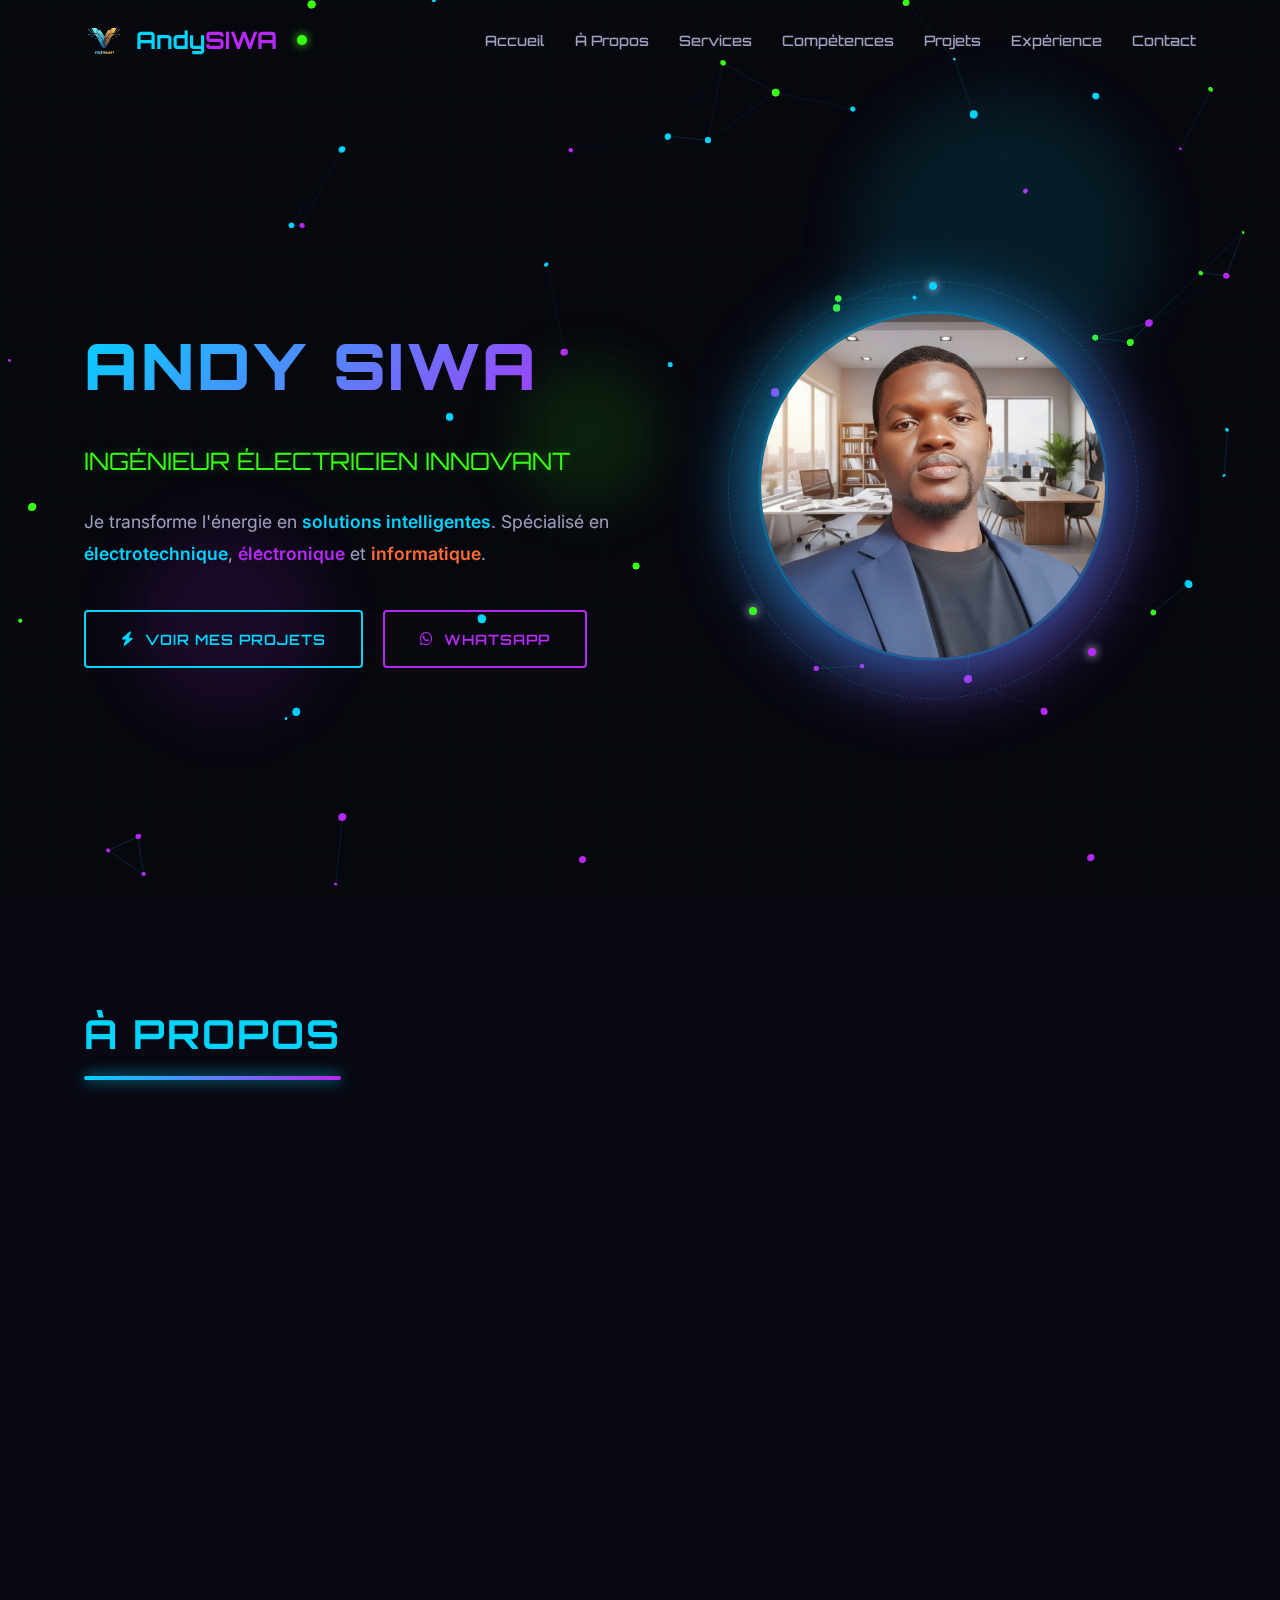
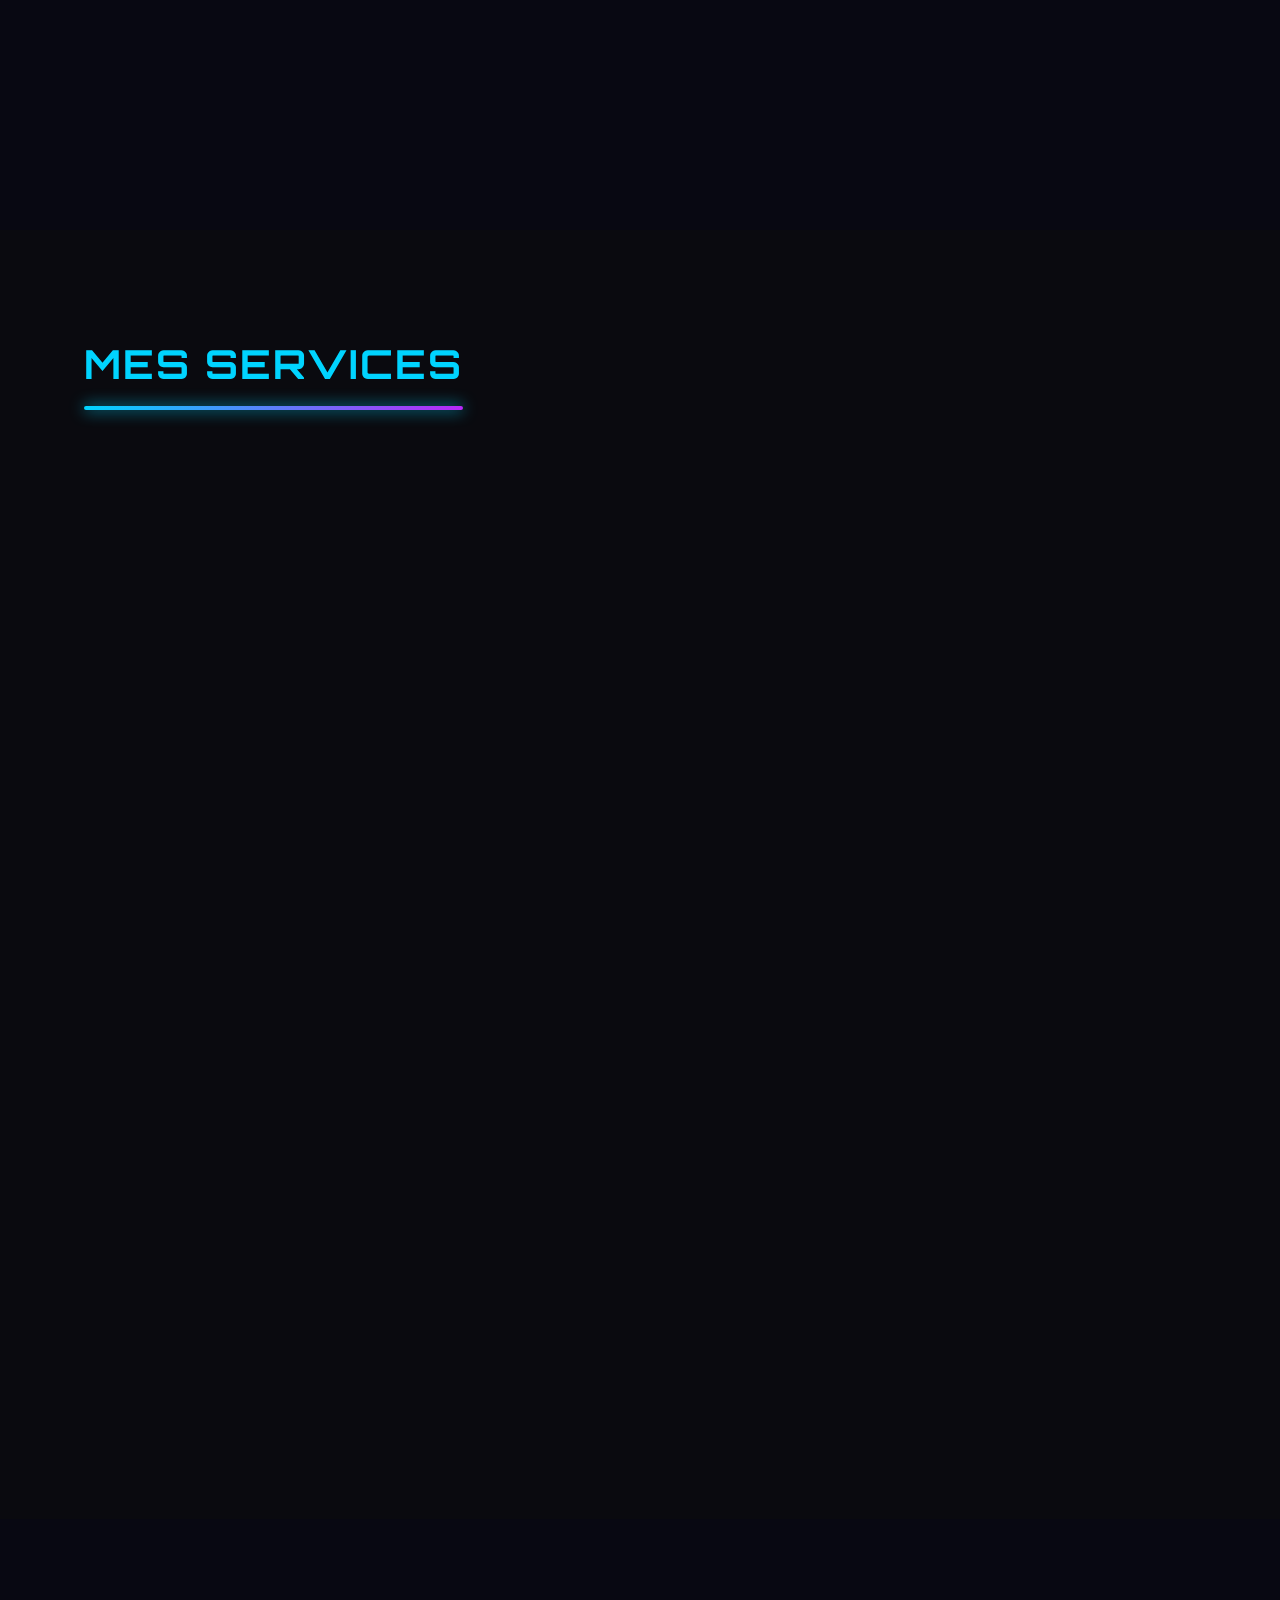
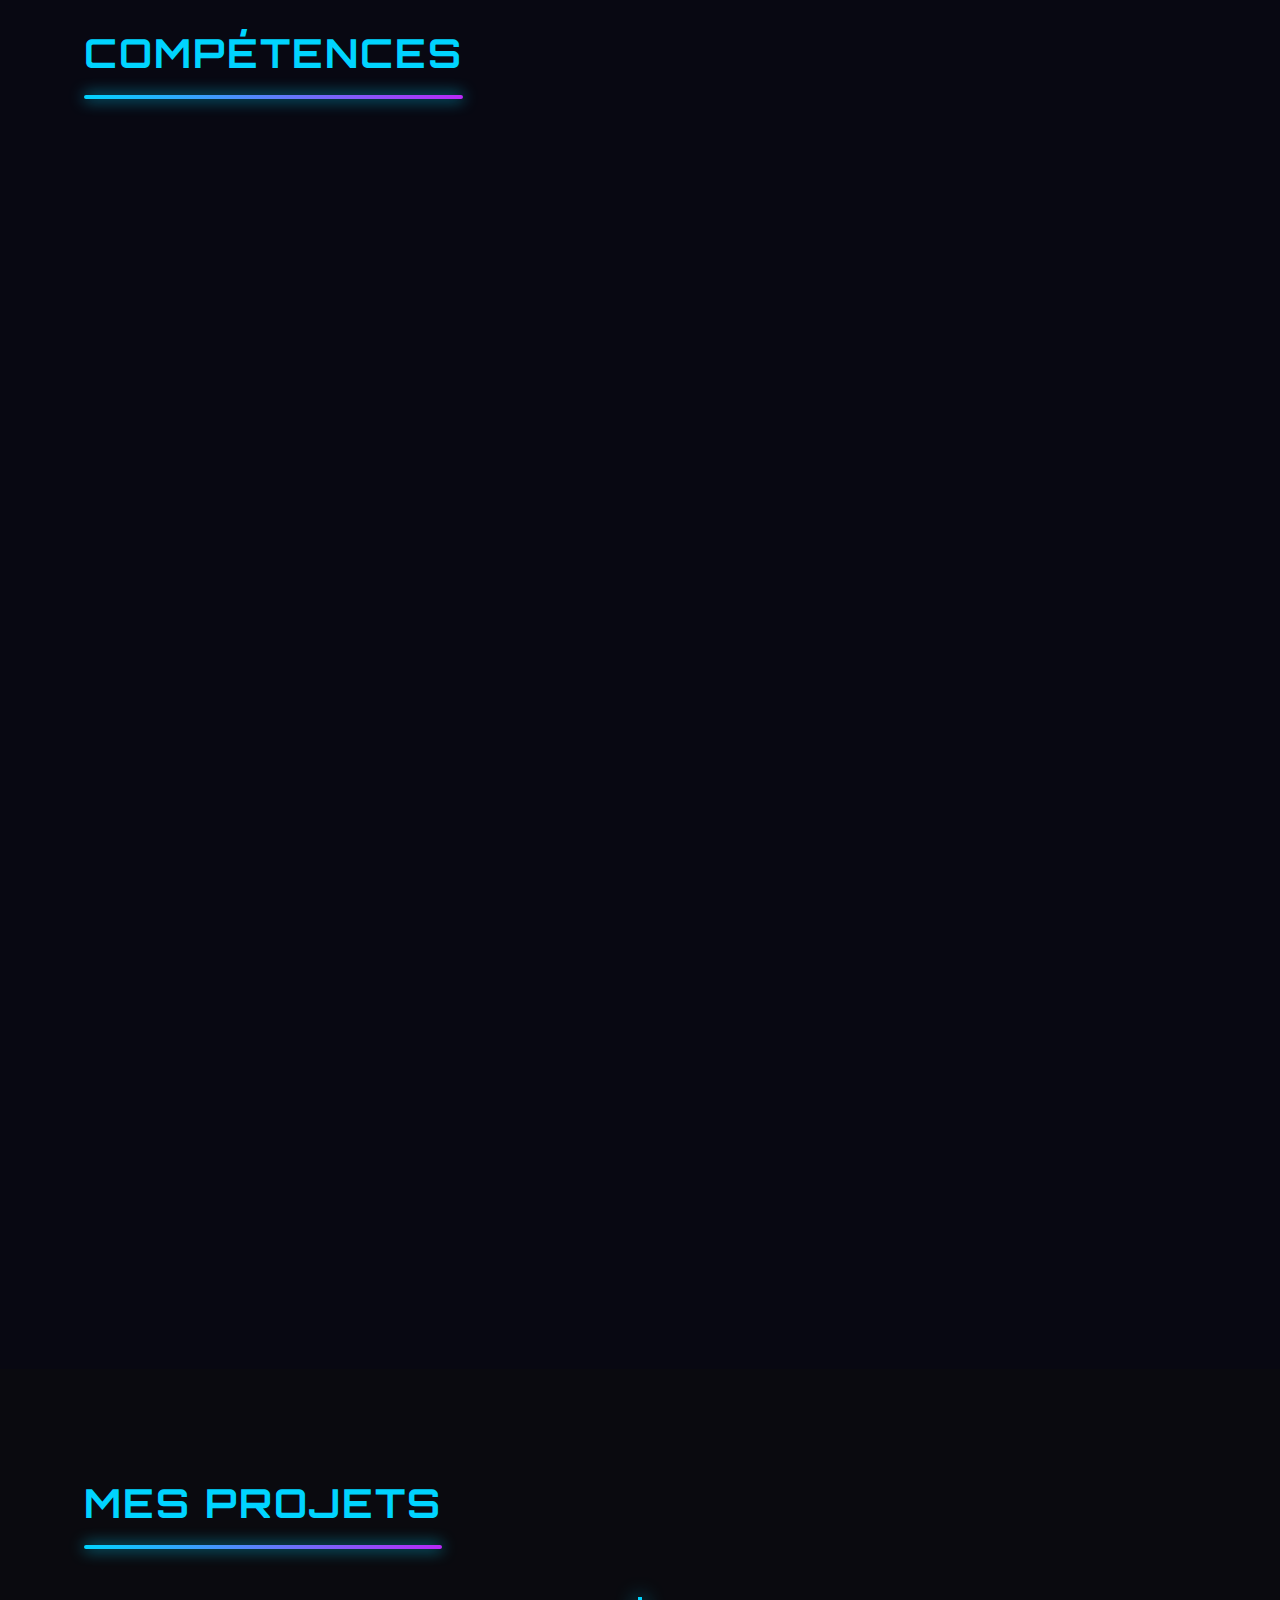
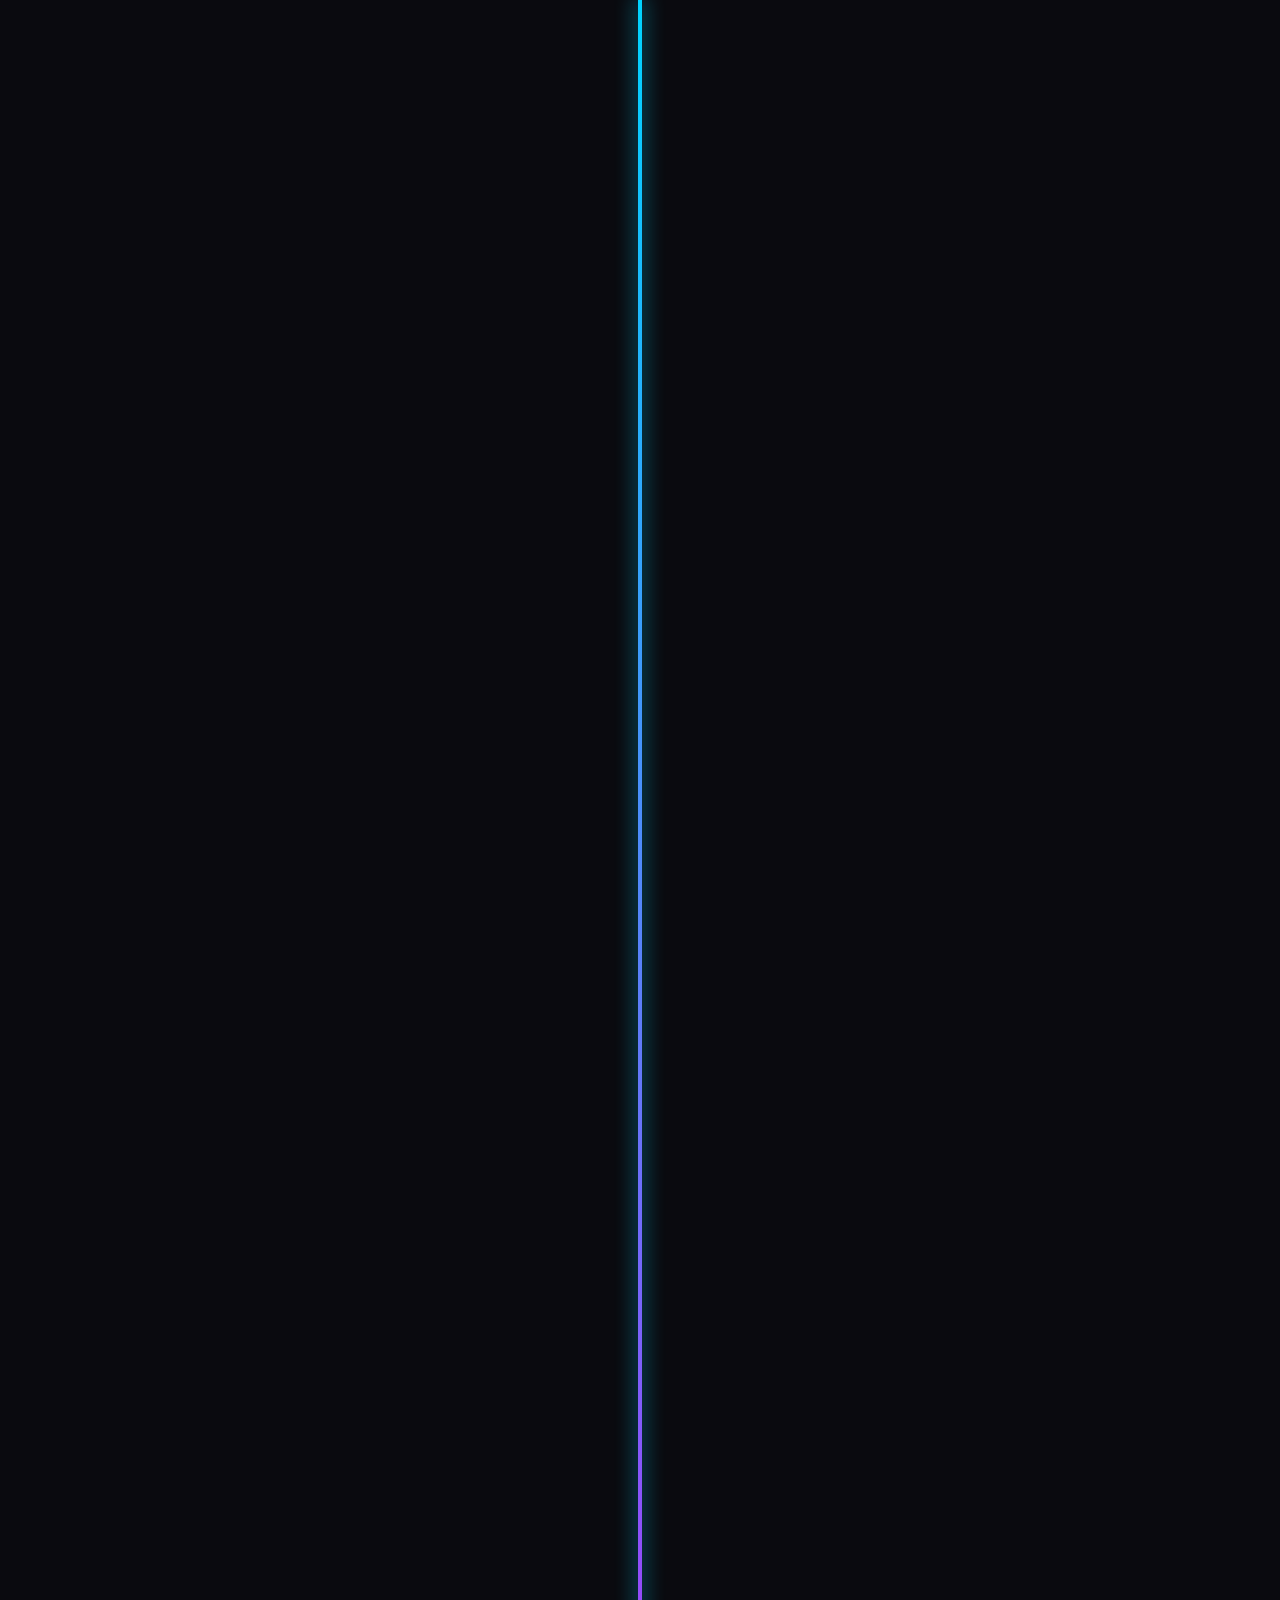
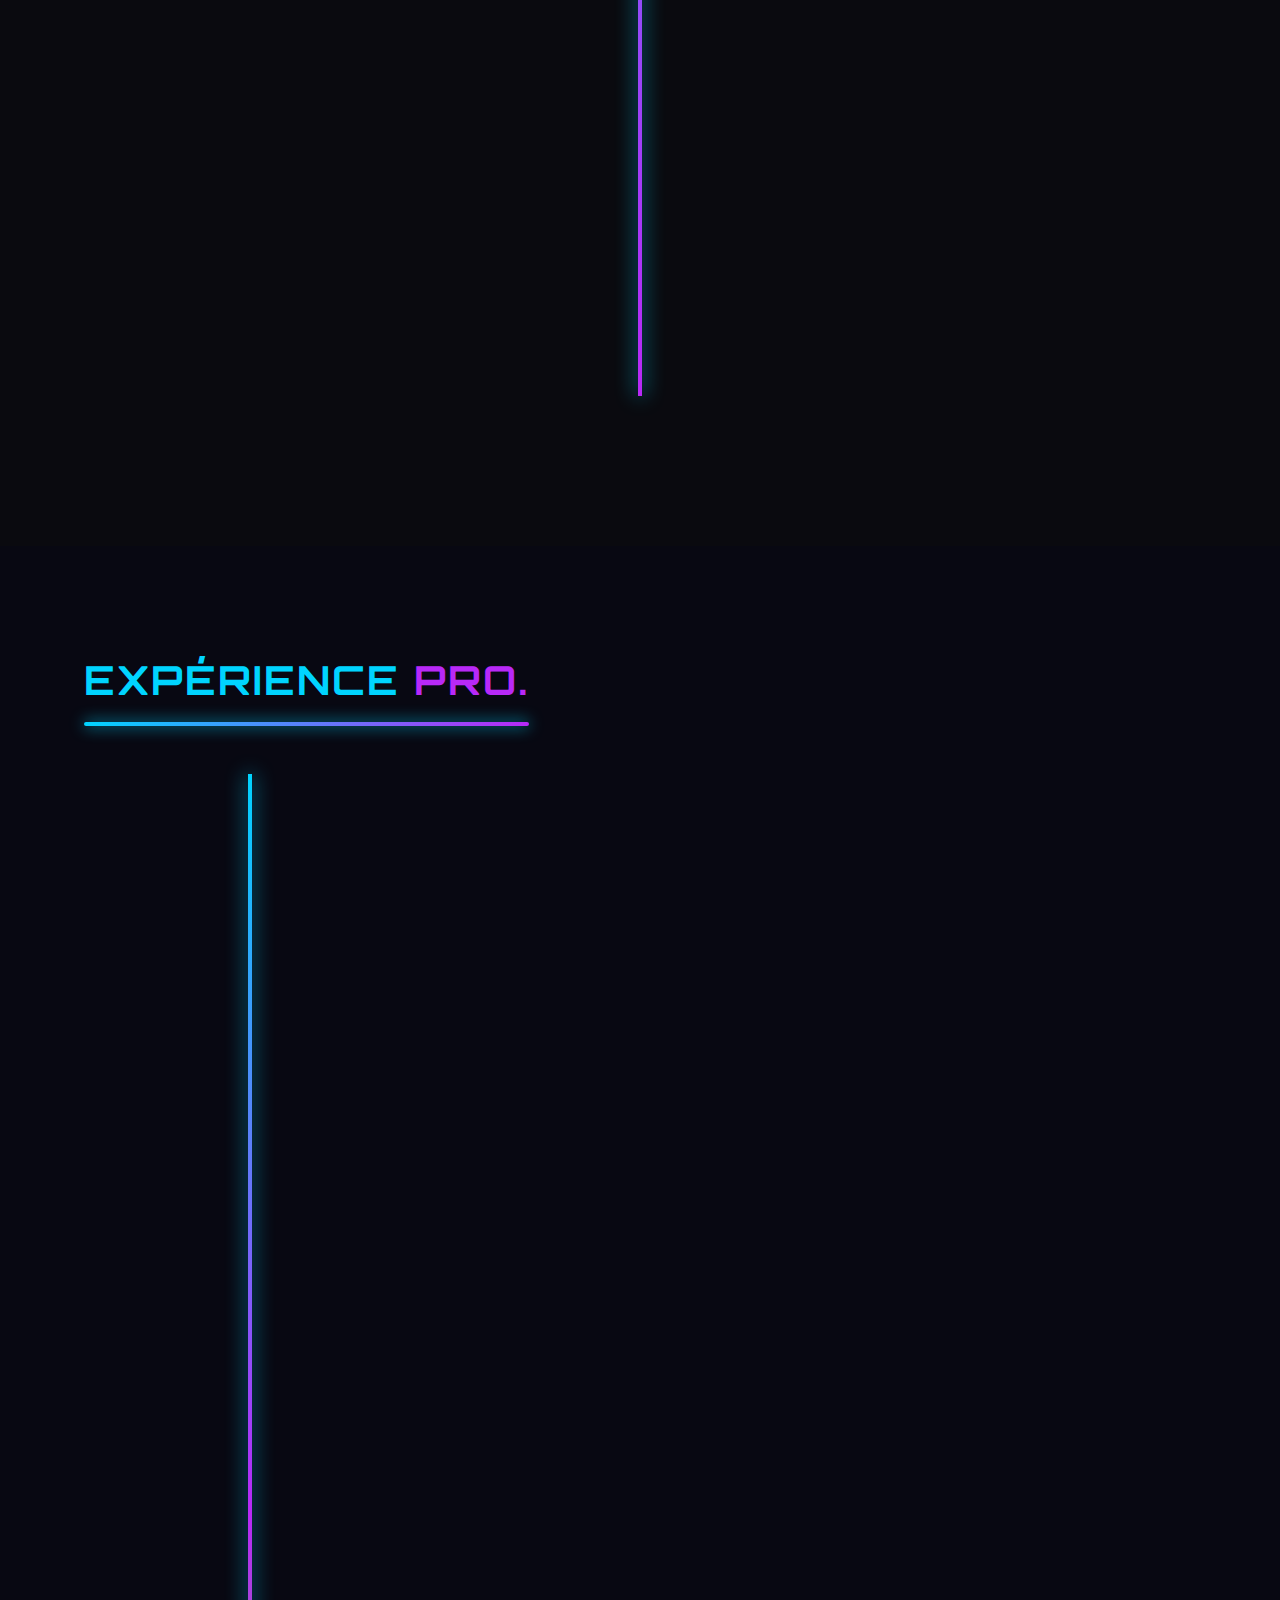
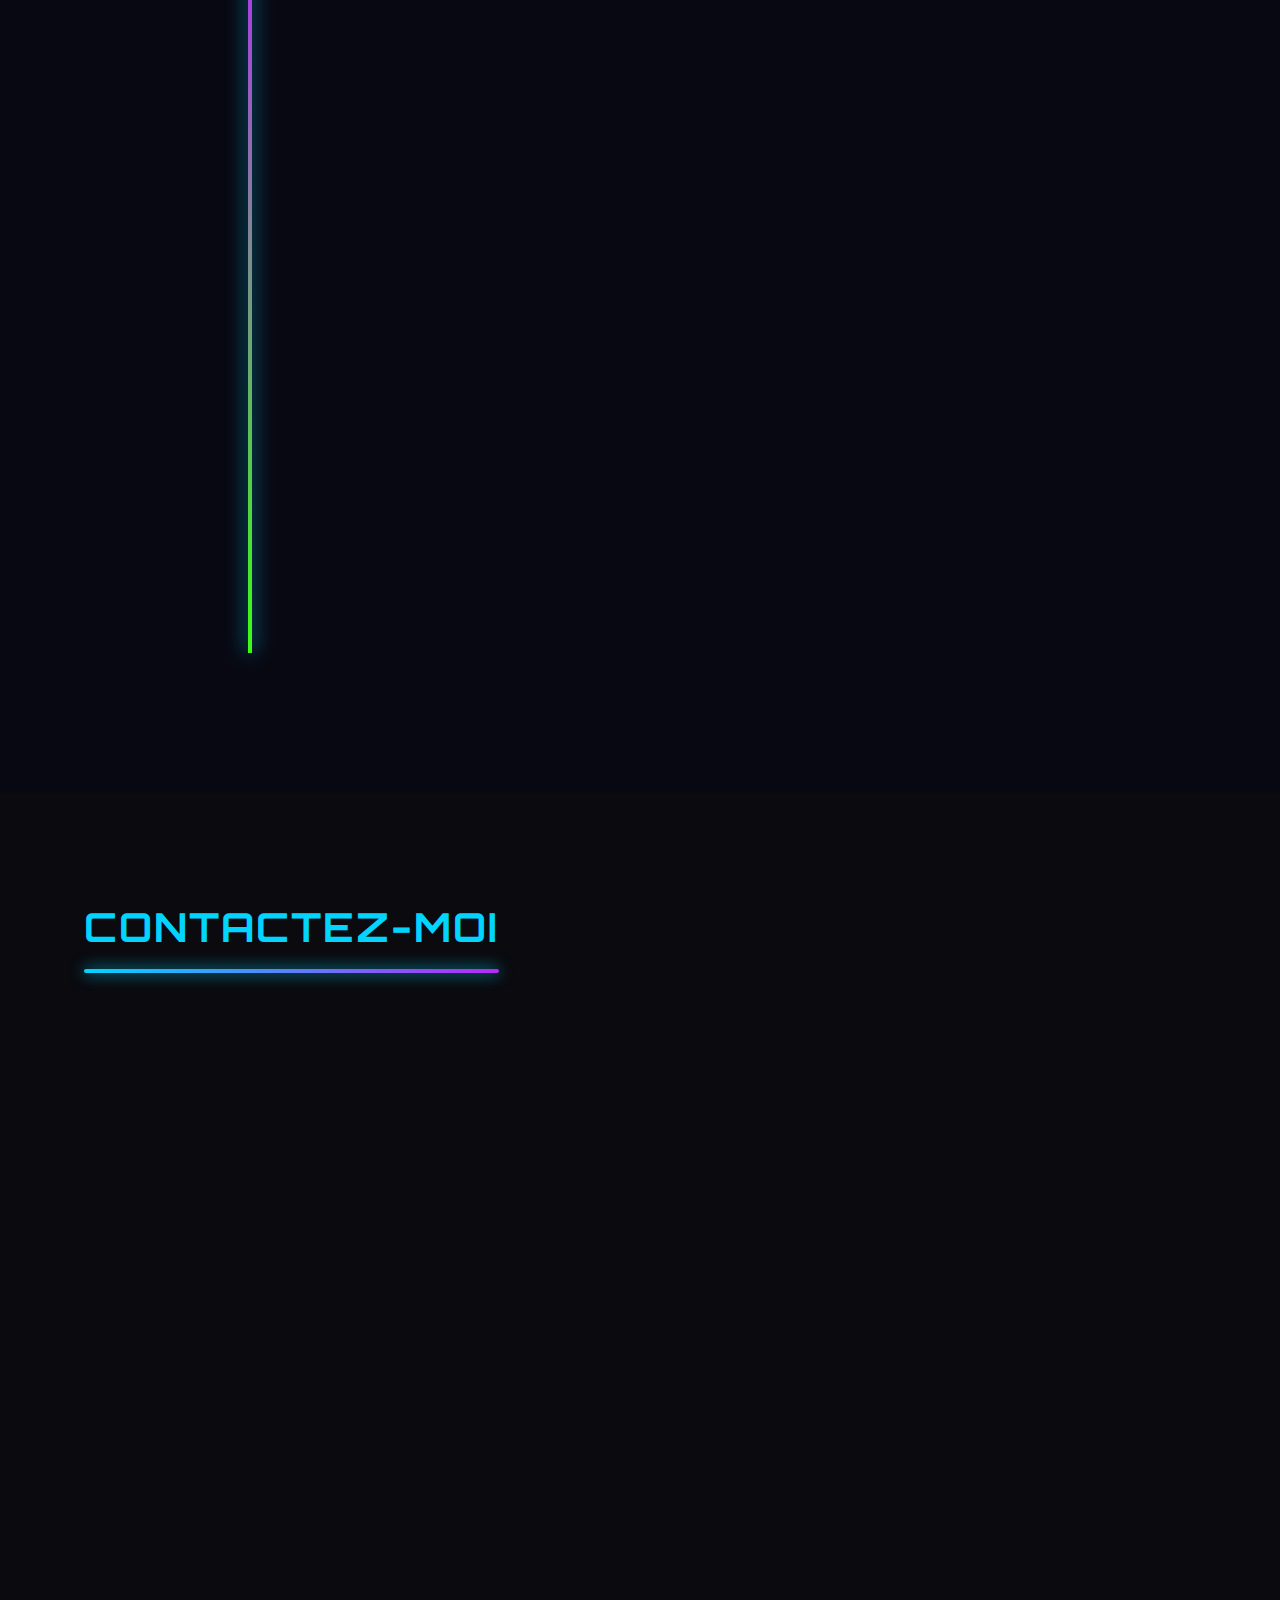
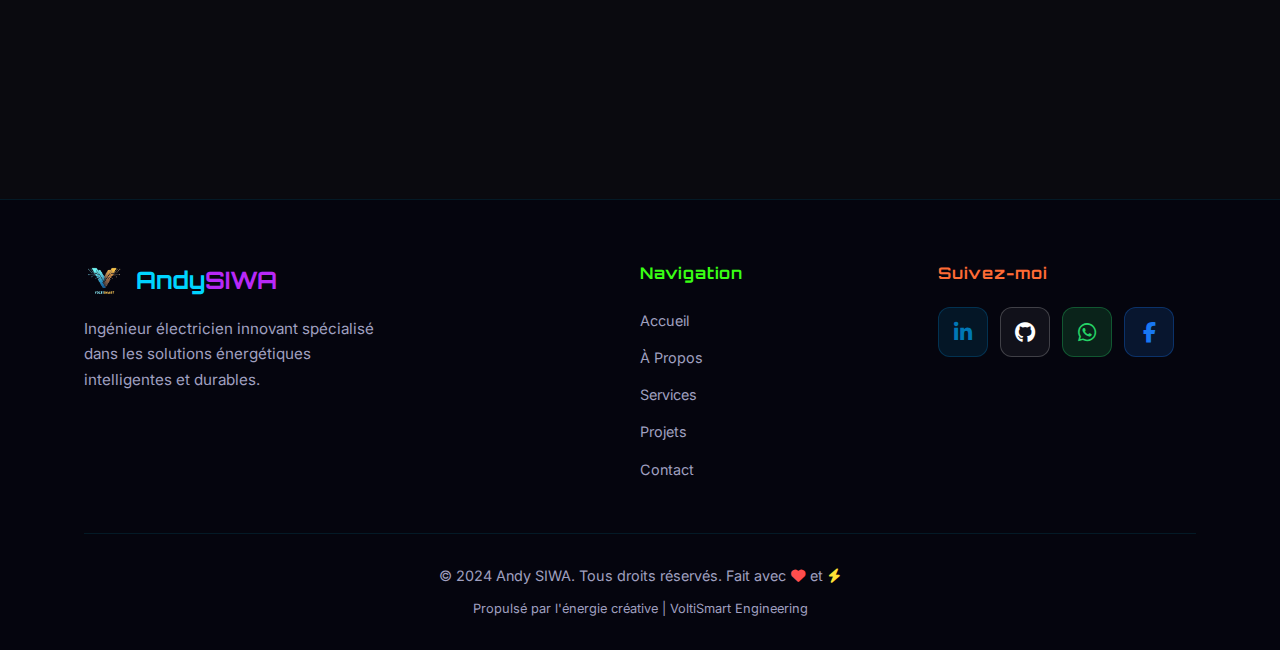
<file: index.html>
<!DOCTYPE html>
<html lang="fr">

<head>
    <meta charset="UTF-8">
    <meta name="viewport" content="width=device-width, initial-scale=1.0">
    <meta name="description"
        content="Andy SIWA - Ingénieur Électricien Innovant. Spécialisé en électrotechnique, électronique et informatique.">
    <title>Andy SIWA | Ingénieur Électricien Innovant</title>
    <link rel="preconnect" href="https://fonts.googleapis.com">
    <link rel="preconnect" href="https://fonts.gstatic.com" crossorigin>
    <link
        href="https://fonts.googleapis.com/css2?family=Inter:wght@300;400;500;600;700&family=Orbitron:wght@400;500;600;700;800;900&family=Rajdhani:wght@400;500;600;700&display=swap"
        rel="stylesheet">
    <link rel="stylesheet" href="https://cdnjs.cloudflare.com/ajax/libs/font-awesome/6.5.1/css/all.min.css">
    <link rel="stylesheet" href="css/style.css">
</head>

<body>
    <!-- Header -->
    <header id="header">
        <div class="container header-container">
            <a href="#" class="logo">
                <img src="img/image_1.png" alt="VoltiSmart">
                <span class="logo-text"><span>Andy</span><span>SIWA</span></span>
                <span class="pulse-dot"></span>
            </a>
            <nav>
                <ul class="nav-menu">
                    <li><a href="#accueil">Accueil</a></li>
                    <li><a href="#apropos">À Propos</a></li>
                    <li><a href="#services">Services</a></li>
                    <li><a href="#competences">Compétences</a></li>
                    <li><a href="#projets">Projets</a></li>
                    <li><a href="#experience">Expérience</a></li>
                    <li><a href="#contact">Contact</a></li>
                </ul>
            </nav>
            <button class="mobile-toggle" onclick="toggleMobileMenu()">☰</button>
        </div>
    </header>

    <!-- Mobile Menu -->
    <div class="mobile-menu" id="mobileMenu">
        <button class="mobile-menu-close" onclick="toggleMobileMenu()">×</button>
        <a href="#accueil" onclick="toggleMobileMenu()">Accueil</a>
        <a href="#apropos" onclick="toggleMobileMenu()">À Propos</a>
        <a href="#services" onclick="toggleMobileMenu()">Services</a>
        <a href="#competences" onclick="toggleMobileMenu()">Compétences</a>
        <a href="#projets" onclick="toggleMobileMenu()">Projets</a>
        <a href="#experience" onclick="toggleMobileMenu()">Expérience</a>
        <a href="#contact" onclick="toggleMobileMenu()">Contact</a>
    </div>

    <!-- Hero Section -->
    <section class="hero" id="accueil">
        <canvas id="particles-canvas"></canvas>
        <div class="hero-grid"></div>
        <div class="floating-shape shape-1"></div>
        <div class="floating-shape shape-2"></div>
        <div class="floating-shape shape-3"></div>

        <div class="container">
            <div class="hero-content">
                <div class="hero-text">
                    <h1>ANDY SIWA</h1>
                    <p class="hero-subtitle">INGÉNIEUR ÉLECTRICIEN INNOVANT</p>
                    <p class="hero-description">
                        Je transforme l'énergie en <span class="blue">solutions intelligentes</span>.
                        Spécialisé en <span class="blue">électrotechnique</span>,
                        <span class="purple">électronique</span> et
                        <span class="orange">informatique</span>.
                    </p>
                    <div class="hero-cta">
                        <a href="#projets" class="btn-electric">
                            <i class="fas fa-bolt"></i> Voir mes projets
                        </a>
                        <a href="https://wa.me/237652481643" class="btn-electric btn-electric-purple" target="_blank">
                            <i class="fab fa-whatsapp"></i> WhatsApp
                        </a>
                    </div>
                </div>
                <div class="hero-image">
                    <div class="hero-image-container">
                        <div class="hero-glow"></div>
                        <div class="orbit-ring">
                            <span class="orbit-dot"
                                style="top: 0; left: 50%; transform: translateX(-50%); background: var(--electric-blue);"></span>
                            <span class="orbit-dot"
                                style="bottom: 10%; right: 10%; background: var(--plasma-purple);"></span>
                            <span class="orbit-dot"
                                style="bottom: 20%; left: 5%; background: var(--neon-green);"></span>
                        </div>
                        <img src="img/image_2.jpg" alt="Andy SIWA" width="350" height="350" fetchpriority="high">
                    </div>
                </div>
            </div>
        </div>
    </section>

    <!-- About Section -->
    <section class="about" id="apropos">
        <div class="container">
            <h2 class="section-title">À PROPOS</h2>
            <div class="about-content">
                <div class="about-image reveal">
                    <div class="about-image-glow"></div>
                    <div class="about-image-container">
                        <img src="img/Andy_Bureau.jpg" alt="Andy SIWA au bureau" loading="lazy">
                        <div class="about-image-overlay"></div>
                        <span class="corner-accent corner-tl"></span>
                        <span class="corner-accent corner-tr"></span>
                        <span class="corner-accent corner-bl"></span>
                        <span class="corner-accent corner-br"></span>
                    </div>
                </div>
                <div class="about-text reveal">
                    <p>
                        <strong class="green">Ingénieur électricien polyvalent</strong>, je me spécialise dans la
                        convergence des domaines
                        <span class="blue">électrotechniques</span>, <span class="purple">électroniques</span> et
                        <span class="orange">informatiques</span> pour créer des solutions innovantes.
                    </p>
                    <p>
                        Mon approche combine <span class="blue">rigueur technique</span> et
                        <span class="purple">créativité</span> pour aborder les défis énergétiques modernes,
                        avec une passion pour les projets qui repoussent les limites technologiques.
                    </p>
                    <p>
                        En recherche constante d'innovation, je m'adapte aux environnements pluridisciplinaires
                        et collabore efficacement pour développer des <span class="green">systèmes énergétiques
                            intelligents</span>
                        et <span class="yellow">durables</span>.
                    </p>
                    <p class="interests-title">Centres d'intérêt</p>
                    <div class="interests">
                        <!-- <span class="interest-tag"><i class="fas fa-code"></i> Codage</span> -->
                        <span class="interest-tag"><i class="fas fa-microchip"></i> Technologie</span>
                        <span class="interest-tag"><i class="fas fa-tools"></i> Bidouillage</span>
                        <span class="interest-tag"><i class="fas fa-film"></i> Documentaires</span>
                        <span class="interest-tag"><i class="fas fa-video"></i> Montages</span>
                        <span class="interest-tag"><i class="fas fa-user-astronaut"></i> Astrophysique</span>
                        <span class="interest-tag"><i class="fas fa-chess-knight"></i> Échecs</span>
                        <span class="interest-tag"><i class="fas fa-dumbbell"></i> Fitness</span>
                    </div>
                </div>
            </div>
        </div>
    </section>

    <!-- Services Section -->
    <section class="services" id="services">
        <div class="container">
            <h2 class="section-title">MES SERVICES</h2>
            <div class="services-grid">
                <div class="service-card glass-card reveal" style="--service-color: #00D4FF;">
                    <div class="service-header">
                        <div class="service-icon"
                            style="background: rgba(0, 212, 255, 0.15); border: 1px solid rgba(0, 212, 255, 0.3); color: #00D4FF;">
                            <i class="fas fa-plug"></i>
                        </div>
                        <h3>Électricité Bâtiment</h3>
                    </div>
                    <p>Conception et réalisation d'installations électriques pour bâtiments résidentiels et industriels
                        en toute conformité.</p>
                    <div class="service-details">
                        <span class="service-detail" style="color: #00D4FF;">Installations conformes</span>
                        <span class="service-detail" style="color: #00D4FF;">Sécurité garantie</span>
                        <span class="service-detail" style="color: #00D4FF;">Efficacité énergétique</span>
                    </div>
                    <a href="#contact" class="service-link" style="color: #00D4FF;">En savoir plus →</a>
                </div>

                <div class="service-card glass-card reveal" style="--service-color: #FFE135;">
                    <div class="service-header">
                        <div class="service-icon"
                            style="background: rgba(255, 225, 53, 0.15); border: 1px solid rgba(255, 225, 53, 0.3); color: #FFE135;">
                            <i class="fas fa-sun"></i>
                        </div>
                        <h3>Installation Solaire PV</h3>
                    </div>
                    <p>Conception et réalisation de systèmes photovoltaïques hybrides ou autonomes pour une production
                        d'énergie durable.</p>
                    <div class="service-details">
                        <span class="service-detail" style="color: #FFE135;">Systèmes hybrides</span>
                        <span class="service-detail" style="color: #FFE135;">Stockage batterie</span>
                        <span class="service-detail" style="color: #FFE135;">Énergie durable</span>
                    </div>
                    <a href="#contact" class="service-link" style="color: #FFE135;">En savoir plus →</a>
                </div>

                <div class="service-card glass-card reveal" style="--service-color: #39FF14;">
                    <div class="service-header">
                        <div class="service-icon"
                            style="background: rgba(57, 255, 20, 0.15); border: 1px solid rgba(57, 255, 20, 0.3); color: #39FF14;">
                            <i class="fas fa-laptop-code"></i>
                        </div>
                        <h3>Programmation Informatique</h3>
                    </div>
                    <p>Conception et développement de programmes informatiques pour automatiser des processus et
                        améliorer la productivité.</p>
                    <div class="service-details">
                        <span class="service-detail" style="color: #39FF14;">Applications sur mesure</span>
                        <span class="service-detail" style="color: #39FF14;">Automatisation</span>
                        <span class="service-detail" style="color: #39FF14;">Gestion de systèmes</span>
                    </div>
                    <a href="#contact" class="service-link" style="color: #39FF14;">En savoir plus →</a>
                </div>

                <div class="service-card glass-card reveal" style="--service-color: #FF6B35;">
                    <div class="service-header">
                        <div class="service-icon"
                            style="background: rgba(255, 107, 53, 0.15); border: 1px solid rgba(255, 107, 53, 0.3); color: #FF6B35;">
                            <i class="fas fa-bolt"></i>
                        </div>
                        <h3>Réseau Électrique</h3>
                    </div>
                    <p>Implantation de poteaux HTA/BT, intervention de maintenance en hauteur, branchement Eneo et
                        installation de compteurs.</p>
                    <div class="service-details">
                        <span class="service-detail" style="color: #FF6B35;">Poteaux HTA/BT</span>
                        <span class="service-detail" style="color: #FF6B35;">Maintenance</span>
                        <span class="service-detail" style="color: #FF6B35;">Compteurs prépayés</span>
                    </div>
                    <a href="#contact" class="service-link" style="color: #FF6B35;">En savoir plus →</a>
                </div>

                <div class="service-card glass-card reveal" style="--service-color: #B829F7;">
                    <div class="service-header">
                        <div class="service-icon"
                            style="background: rgba(184, 41, 247, 0.15); border: 1px solid rgba(184, 41, 247, 0.3); color: #B829F7;">
                            <i class="fas fa-palette"></i>
                        </div>
                        <h3>Conception Graphique</h3>
                    </div>
                    <p>Création d'affiches publicitaires, flyers, logos, identité visuelle et montage photo
                        professionnel.</p>
                    <div class="service-details">
                        <span class="service-detail" style="color: #B829F7;">Design créatif</span>
                        <span class="service-detail" style="color: #B829F7;">Identité visuelle</span>
                        <span class="service-detail" style="color: #B829F7;">Retouche photo</span>
                    </div>
                    <a href="#contact" class="service-link" style="color: #B829F7;">En savoir plus →</a>
                </div>

                <div class="service-card glass-card reveal" style="--service-color: #00D4FF;">
                    <div class="service-header">
                        <div class="service-icon"
                            style="background: rgba(0, 212, 255, 0.15); border: 1px solid rgba(0, 212, 255, 0.3); color: #00D4FF;">
                            <i class="fas fa-shopping-cart"></i>
                        </div>
                        <h3>E-Commerce et Importation</h3>
                    </div>
                    <p>Achats en ligne, fourniture d'articles, personnalisation OEM et assistance sur Alibaba.</p>
                    <div class="service-details">
                        <span class="service-detail" style="color: #00D4FF;">Importation</span>
                        <span class="service-detail" style="color: #00D4FF;">Personnalisation OEM</span>
                        <span class="service-detail" style="color: #00D4FF;">Formation Alibaba</span>
                    </div>
                    <a href="#contact" class="service-link" style="color: #00D4FF;">En savoir plus →</a>
                </div>
            </div>
        </div>
    </section>

    <!-- Skills Section -->
    <section class="skills" id="competences">
        <div class="container">
            <h2 class="section-title">COMPÉTENCES</h2>
            <div class="skills-grid">
                <div class="skill-card glass-card reveal">
                    <div class="skill-header">
                        <div class="skill-icon"
                            style="background: rgba(0, 212, 255, 0.15); border: 1px solid rgba(0, 212, 255, 0.3); color: #00D4FF;">
                            <i class="fas fa-bolt"></i>
                        </div>
                        <h3 style="color: #00D4FF;">Électrotechnique</h3>
                    </div>
                    <div class="skill-item">
                        <div class="skill-info">
                            <span class="skill-name"><span style="color: #00D4FF;">✓</span> Électricité bâtiment</span>
                            <span class="skill-percent" style="color: #00D4FF;" data-target="95">0%</span>
                        </div>
                        <div class="skill-bar">
                            <div class="skill-bar-fill"
                                style="background: linear-gradient(90deg, rgba(0, 212, 255, 0.5), #00D4FF); width: 0%;"
                                data-width="95"></div>
                        </div>
                    </div>
                    <div class="skill-item">
                        <div class="skill-info">
                            <span class="skill-name"><span style="color: #00D4FF;">✓</span> Réseaux HTA/BT</span>
                            <span class="skill-percent" style="color: #00D4FF;" data-target="90">0%</span>
                        </div>
                        <div class="skill-bar">
                            <div class="skill-bar-fill"
                                style="background: linear-gradient(90deg, rgba(0, 212, 255, 0.5), #00D4FF); width: 0%;"
                                data-width="90"></div>
                        </div>
                    </div>
                    <div class="skill-item">
                        <div class="skill-info">
                            <span class="skill-name"><span style="color: #00D4FF;">✓</span> Solaire
                                photovoltaïque</span>
                            <span class="skill-percent" style="color: #00D4FF;" data-target="88">0%</span>
                        </div>
                        <div class="skill-bar">
                            <div class="skill-bar-fill"
                                style="background: linear-gradient(90deg, rgba(0, 212, 255, 0.5), #00D4FF); width: 0%;"
                                data-width="88"></div>
                        </div>
                    </div>
                    <div class="skill-item">
                        <div class="skill-info">
                            <span class="skill-name"><span style="color: #00D4FF;">✓</span> Installation de
                                compteurs</span>
                            <span class="skill-percent" style="color: #00D4FF;" data-target="92">0%</span>
                        </div>
                        <div class="skill-bar">
                            <div class="skill-bar-fill"
                                style="background: linear-gradient(90deg, rgba(0, 212, 255, 0.5), #00D4FF); width: 0%;"
                                data-width="92"></div>
                        </div>
                    </div>
                </div>

                <div class="skill-card glass-card reveal">
                    <div class="skill-header">
                        <div class="skill-icon"
                            style="background: rgba(184, 41, 247, 0.15); border: 1px solid rgba(184, 41, 247, 0.3); color: #B829F7;">
                            <i class="fas fa-microchip"></i>
                        </div>
                        <h3 style="color: #B829F7;">Électronique</h3>
                    </div>
                    <div class="skill-item">
                        <div class="skill-info">
                            <span class="skill-name"><span style="color: #B829F7;">✓</span> Microcontrôleurs</span>
                            <span class="skill-percent" style="color: #B829F7;" data-target="85">0%</span>
                        </div>
                        <div class="skill-bar">
                            <div class="skill-bar-fill"
                                style="background: linear-gradient(90deg, rgba(184, 41, 247, 0.5), #B829F7); width: 0%;"
                                data-width="85"></div>
                        </div>
                    </div>
                    <div class="skill-item">
                        <div class="skill-info">
                            <span class="skill-name"><span style="color: #B829F7;">✓</span> Circuits
                                électroniques</span>
                            <span class="skill-percent" style="color: #B829F7;" data-target="80">0%</span>
                        </div>
                        <div class="skill-bar">
                            <div class="skill-bar-fill"
                                style="background: linear-gradient(90deg, rgba(184, 41, 247, 0.5), #B829F7); width: 0%;"
                                data-width="80"></div>
                        </div>
                    </div>
                    <div class="skill-item">
                        <div class="skill-info">
                            <span class="skill-name"><span style="color: #B829F7;">✓</span> Systèmes embarqués</span>
                            <span class="skill-percent" style="color: #B829F7;" data-target="82">0%</span>
                        </div>
                        <div class="skill-bar">
                            <div class="skill-bar-fill"
                                style="background: linear-gradient(90deg, rgba(184, 41, 247, 0.5), #B829F7); width: 0%;"
                                data-width="82"></div>
                        </div>
                    </div>
                    <div class="skill-item">
                        <div class="skill-info">
                            <span class="skill-name"><span style="color: #B829F7;">✓</span> Domotique</span>
                            <span class="skill-percent" style="color: #B829F7;" data-target="88">0%</span>
                        </div>
                        <div class="skill-bar">
                            <div class="skill-bar-fill"
                                style="background: linear-gradient(90deg, rgba(184, 41, 247, 0.5), #B829F7); width: 0%;"
                                data-width="88"></div>
                        </div>
                    </div>
                </div>

                <div class="skill-card glass-card reveal">
                    <div class="skill-header">
                        <div class="skill-icon"
                            style="background: rgba(57, 255, 20, 0.15); border: 1px solid rgba(57, 255, 20, 0.3); color: #39FF14;">
                            <i class="fas fa-code"></i>
                        </div>
                        <h3 style="color: #39FF14;">Informatique</h3>
                    </div>
                    <div class="skill-item">
                        <div class="skill-info">
                            <span class="skill-name"><span style="color: #39FF14;">✓</span> Programmation</span>
                            <span class="skill-percent" style="color: #39FF14;" data-target="85">0%</span>
                        </div>
                        <div class="skill-bar">
                            <div class="skill-bar-fill"
                                style="background: linear-gradient(90deg, rgba(57, 255, 20, 0.5), #39FF14); width: 0%;"
                                data-width="85"></div>
                        </div>
                    </div>
                    <div class="skill-item">
                        <div class="skill-info">
                            <span class="skill-name"><span style="color: #39FF14;">✓</span> Développement Web</span>
                            <span class="skill-percent" style="color: #39FF14;" data-target="80">0%</span>
                        </div>
                        <div class="skill-bar">
                            <div class="skill-bar-fill"
                                style="background: linear-gradient(90deg, rgba(57, 255, 20, 0.5), #39FF14); width: 0%;"
                                data-width="80"></div>
                        </div>
                    </div>
                    <div class="skill-item">
                        <div class="skill-info">
                            <span class="skill-name"><span style="color: #39FF14;">✓</span> Bases de données</span>
                            <span class="skill-percent" style="color: #39FF14;" data-target="75">0%</span>
                        </div>
                        <div class="skill-bar">
                            <div class="skill-bar-fill"
                                style="background: linear-gradient(90deg, rgba(57, 255, 20, 0.5), #39FF14); width: 0%;"
                                data-width="75"></div>
                        </div>
                    </div>
                    <div class="skill-item">
                        <div class="skill-info">
                            <span class="skill-name"><span style="color: #39FF14;">✓</span> Applications mobiles</span>
                            <span class="skill-percent" style="color: #39FF14;" data-target="78">0%</span>
                        </div>
                        <div class="skill-bar">
                            <div class="skill-bar-fill"
                                style="background: linear-gradient(90deg, rgba(57, 255, 20, 0.5), #39FF14); width: 0%;"
                                data-width="78"></div>
                        </div>
                    </div>
                </div>

                <div class="skill-card glass-card reveal">
                    <div class="skill-header">
                        <div class="skill-icon"
                            style="background: rgba(255, 107, 53, 0.15); border: 1px solid rgba(255, 107, 53, 0.3); color: #FF6B35;">
                            <i class="fas fa-pen-nib"></i>
                        </div>
                        <h3 style="color: #FF6B35;">Design</h3>
                    </div>
                    <div class="skill-item">
                        <div class="skill-info">
                            <span class="skill-name"><span style="color: #FF6B35;">✓</span> Graphisme</span>
                            <span class="skill-percent" style="color: #FF6B35;" data-target="80">0%</span>
                        </div>
                        <div class="skill-bar">
                            <div class="skill-bar-fill"
                                style="background: linear-gradient(90deg, rgba(255, 107, 53, 0.5), #FF6B35); width: 0%;"
                                data-width="80"></div>
                        </div>
                    </div>
                    <div class="skill-item">
                        <div class="skill-info">
                            <span class="skill-name"><span style="color: #FF6B35;">✓</span> UI/UX Design</span>
                            <span class="skill-percent" style="color: #FF6B35;" data-target="75">0%</span>
                        </div>
                        <div class="skill-bar">
                            <div class="skill-bar-fill"
                                style="background: linear-gradient(90deg, rgba(255, 107, 53, 0.5), #FF6B35); width: 0%;"
                                data-width="75"></div>
                        </div>
                    </div>
                    <div class="skill-item">
                        <div class="skill-info">
                            <span class="skill-name"><span style="color: #FF6B35;">✓</span> Montage photo</span>
                            <span class="skill-percent" style="color: #FF6B35;" data-target="82">0%</span>
                        </div>
                        <div class="skill-bar">
                            <div class="skill-bar-fill"
                                style="background: linear-gradient(90deg, rgba(255, 107, 53, 0.5), #FF6B35); width: 0%;"
                                data-width="82"></div>
                        </div>
                    </div>
                    <div class="skill-item">
                        <div class="skill-info">
                            <span class="skill-name"><span style="color: #FF6B35;">✓</span> Identité visuelle</span>
                            <span class="skill-percent" style="color: #FF6B35;" data-target="78">0%</span>
                        </div>
                        <div class="skill-bar">
                            <div class="skill-bar-fill"
                                style="background: linear-gradient(90deg, rgba(255, 107, 53, 0.5), #FF6B35); width: 0%;"
                                data-width="78"></div>
                        </div>
                    </div>
                </div>
            </div>

            <div class="stats-grid">
                <div class="stat-item glass-card reveal" style="border-color: rgba(0, 212, 255, 0.3);">
                    <div class="stat-value" style="color: #00D4FF; text-shadow: 0 0 20px rgba(0, 212, 255, 0.5);">6+
                    </div>
                    <div class="stat-label">Années d'expérience</div>
                </div>
                <div class="stat-item glass-card reveal" style="border-color: rgba(184, 41, 247, 0.3);">
                    <div class="stat-value" style="color: #B829F7; text-shadow: 0 0 20px rgba(184, 41, 247, 0.5);">50+
                    </div>
                    <div class="stat-label">Projets réalisés</div>
                </div>
                <div class="stat-item glass-card reveal" style="border-color: rgba(57, 255, 20, 0.3);">
                    <div class="stat-value" style="color: #39FF14; text-shadow: 0 0 20px rgba(57, 255, 20, 0.5);">100%
                    </div>
                    <div class="stat-label">Satisfaction client</div>
                </div>
                <div class="stat-item glass-card reveal" style="border-color: rgba(255, 107, 53, 0.3);">
                    <div class="stat-value" style="color: #FF6B35; text-shadow: 0 0 20px rgba(255, 107, 53, 0.5);">24/7
                    </div>
                    <div class="stat-label">Disponibilité</div>
                </div>
            </div>
        </div>
    </section>

    <!-- Projects Section -->
    <section class="projects" id="projets">
        <div class="container">
            <h2 class="section-title">MES PROJETS</h2>
            <div class="timeline">
                <div class="timeline-line"></div>

                <div class="timeline-item reveal">
                    <div class="timeline-dot" style="background: #00D4FF; box-shadow: 0 0 15px #00D4FF;"></div>
                    <div class="timeline-content glass-card">
                        <div class="project-image">
                            <img src="img/image_4.png" alt="Développement Logiciel" width="500" height="300"
                                loading="lazy">
                            <div class="project-overlay"
                                style="background: linear-gradient(to top, rgba(0, 212, 255, 0.3), transparent);"></div>
                            <div class="project-icon"
                                style="background: rgba(0, 212, 255, 0.2); border: 1px solid rgba(0, 212, 255, 0.4); color: #00D4FF;">
                                <i class="fas fa-laptop-code"></i>
                            </div>
                        </div>
                        <h3 style="color: #00D4FF;">Développement Logiciel</h3>
                        <p>Création de logiciels sur mesure, développement d'applications Android et conception de sites
                            web modernes adaptés aux besoins variés des clients.</p>
                        <div class="tech-tags">
                            <span class="tech-tag"
                                style="background: rgba(0, 212, 255, 0.15); color: #00D4FF; border: 1px solid rgba(0, 212, 255, 0.3);">Flutter</span>
                            <span class="tech-tag"
                                style="background: rgba(0, 212, 255, 0.15); color: #00D4FF; border: 1px solid rgba(0, 212, 255, 0.3);">React.js</span>
                            <span class="tech-tag"
                                style="background: rgba(0, 212, 255, 0.15); color: #00D4FF; border: 1px solid rgba(0, 212, 255, 0.3);">Python</span>
                            <span class="tech-tag"
                                style="background: rgba(0, 212, 255, 0.15); color: #00D4FF; border: 1px solid rgba(0, 212, 255, 0.3);">Django</span>
                        </div>
                    </div>
                </div>

                <div class="timeline-item reveal">
                    <div class="timeline-dot" style="background: #FFE135; box-shadow: 0 0 15px #FFE135;"></div>
                    <div class="timeline-content glass-card">
                        <div class="project-image">
                            <img src="img/image_5.jpg" alt="Branchements PERACE" width="500" height="300"
                                loading="lazy">
                            <div class="project-overlay"
                                style="background: linear-gradient(to top, rgba(255, 225, 53, 0.3), transparent);">
                            </div>
                            <div class="project-icon"
                                style="background: rgba(255, 225, 53, 0.2); border: 1px solid rgba(255, 225, 53, 0.4); color: #FFE135;">
                                <i class="fas fa-plug"></i>
                            </div>
                        </div>
                        <h3 style="color: #FFE135;">Branchements PERACE</h3>
                        <p>Réalisation de branchements neufs pour le projet PERACE incluant l'implantation de support
                            bois, l'installation de kits compteurs prépayés et le raccordement au réseau.</p>
                        <div class="tech-tags">
                            <span class="tech-tag"
                                style="background: rgba(255, 225, 53, 0.15); color: #FFE135; border: 1px solid rgba(255, 225, 53, 0.3);">Branchement
                                Eneo</span>
                            <span class="tech-tag"
                                style="background: rgba(255, 225, 53, 0.15); color: #FFE135; border: 1px solid rgba(255, 225, 53, 0.3);">Support
                                BT</span>
                            <span class="tech-tag"
                                style="background: rgba(255, 225, 53, 0.15); color: #FFE135; border: 1px solid rgba(255, 225, 53, 0.3);">Compteurs
                                prépayés</span>
                        </div>
                    </div>
                </div>

                <div class="timeline-item reveal">
                    <div class="timeline-dot" style="background: #39FF14; box-shadow: 0 0 15px #39FF14;"></div>
                    <div class="timeline-content glass-card">
                        <div class="project-image">
                            <img src="img/image_6.jpg" alt="Installation Solaire Hybride" width="500" height="300"
                                loading="lazy">
                            <div class="project-overlay"
                                style="background: linear-gradient(to top, rgba(57, 255, 20, 0.3), transparent);"></div>
                            <div class="project-icon"
                                style="background: rgba(57, 255, 20, 0.2); border: 1px solid rgba(57, 255, 20, 0.4); color: #39FF14;">
                                <i class="fas fa-sun"></i>
                            </div>
                        </div>
                        <h3 style="color: #39FF14;">Installation Solaire Hybride</h3>
                        <p>Conception et mise en place d'un système photovoltaïque hybride avec stockage batterie pour
                            une maison autonome, intégrant la supervision à distance.</p>
                        <div class="tech-tags">
                            <span class="tech-tag"
                                style="background: rgba(57, 255, 20, 0.15); color: #39FF14; border: 1px solid rgba(57, 255, 20, 0.3);">Panneaux
                                PV</span>
                            <span class="tech-tag"
                                style="background: rgba(57, 255, 20, 0.15); color: #39FF14; border: 1px solid rgba(57, 255, 20, 0.3);">Onduleurs</span>
                            <span class="tech-tag"
                                style="background: rgba(57, 255, 20, 0.15); color: #39FF14; border: 1px solid rgba(57, 255, 20, 0.3);">Batteries</span>
                            <span class="tech-tag"
                                style="background: rgba(57, 255, 20, 0.15); color: #39FF14; border: 1px solid rgba(57, 255, 20, 0.3);">Supervision</span>
                        </div>
                    </div>
                </div>

                <div class="timeline-item reveal">
                    <div class="timeline-dot" style="background: #B829F7; box-shadow: 0 0 15px #B829F7;"></div>
                    <div class="timeline-content glass-card">
                        <div class="project-image">
                            <img src="img/image_7.png" alt="Système de Supervision" width="500" height="300"
                                loading="lazy">
                            <div class="project-overlay"
                                style="background: linear-gradient(to top, rgba(184, 41, 247, 0.3), transparent);">
                            </div>
                            <div class="project-icon"
                                style="background: rgba(184, 41, 247, 0.2); border: 1px solid rgba(184, 41, 247, 0.4); color: #B829F7;">
                                <i class="fas fa-house-user"></i>
                            </div>
                        </div>
                        <h3 style="color: #B829F7;">Système de Supervision</h3>
                        <p>Développement d'un système domotique centralisé avec contrôle de l'éclairage, sécurité et
                            gestion énergétique via interface web et mobile.</p>
                        <div class="tech-tags">
                            <span class="tech-tag"
                                style="background: rgba(184, 41, 247, 0.15); color: #B829F7; border: 1px solid rgba(184, 41, 247, 0.3);">ESP32</span>
                            <span class="tech-tag"
                                style="background: rgba(184, 41, 247, 0.15); color: #B829F7; border: 1px solid rgba(184, 41, 247, 0.3);">Node.js</span>
                            <span class="tech-tag"
                                style="background: rgba(184, 41, 247, 0.15); color: #B829F7; border: 1px solid rgba(184, 41, 247, 0.3);">React.js</span>
                            <span class="tech-tag"
                                style="background: rgba(184, 41, 247, 0.15); color: #B829F7; border: 1px solid rgba(184, 41, 247, 0.3);">MQTT</span>
                        </div>
                    </div>
                </div>
            </div>
        </div>
    </section>

    <!-- Experience Section -->
    <section class="experience" id="experience">
        <div class="container">
            <h2 class="section-title">EXPÉRIENCE <span style="color: var(--plasma-purple);">PRO.</span></h2>
            <div class="experience-timeline">
                <div class="experience-line"></div>

                <div class="experience-item reveal">
                    <div class="experience-dot" style="background: #39FF14;"></div>
                    <div class="experience-content glass-card" style="border-color: #39FF14;">
                        <span class="experience-date"
                            style="background: rgba(57, 255, 20, 0.15); color: #39FF14; border: 1px solid rgba(57, 255, 20, 0.3);">
                            <span><i class="fas fa-calendar-alt"></i></span> Depuis Octobre 2025
                        </span>
                        <h3 style="color: #39FF14;">COORDONNATEUR TECHNIQUE</h3>
                        <div class="experience-meta">
                            <span><span style="color: #39FF14;"><i class="fas fa-building"></i></span> GENERAL
                                SKILLS</span>
                            <span><span style="color: #39FF14;"><i class="fas fa-location-dot"></i></span> Yaoundé,
                                Cameroun</span>
                        </div>
                        <ul class="experience-tasks">
                            <li><span style="background: #39FF14;"></span>Organisation et suivi des travaux de
                                maintenance réseau Eneo</li>
                            <li><span style="background: #39FF14;"></span>Analyse de productivité avec suivi du budget
                                et de la rentabilité</li>
                            <li><span style="background: #39FF14;"></span>Constitution de projets d'exécution pour les
                                marchés publics</li>
                            <li><span style="background: #39FF14;"></span>Planification des projets et gestion des
                                ressources</li>
                        </ul>
                    </div>
                </div>

                <div class="experience-item reveal">
                    <div class="experience-dot" style="background: #00D4FF;"></div>
                    <div class="experience-content glass-card" style="border-color: #00D4FF;">
                        <span class="experience-date"
                            style="background: rgba(0, 212, 255, 0.15); color: #00D4FF; border: 1px solid rgba(0, 212, 255, 0.3);">
                            <span><i class="fas fa-calendar-alt"></i></span> Janvier 2024 - Septembre 2025
                        </span>
                        <h3 style="color: #00D4FF;">CHARGÉ D'INTERVENTION</h3>
                        <div class="experience-meta">
                            <span><span style="color: #00D4FF;"><i class="fas fa-building"></i></span> GENERAL SKILLS
                                (Sous-traitant Eneo)</span>
                            <span><span style="color: #00D4FF;"><i class="fas fa-location-dot"></i></span> Yaoundé,
                                Cameroun</span>
                        </div>
                        <ul class="experience-tasks">
                            <li><span style="background: #00D4FF;"></span>Maintenance et construction de réseaux HTA/BT
                            </li>
                            <li><span style="background: #00D4FF;"></span>Implantation de supports électriques et
                                déroulage de câbles</li>
                            <li><span style="background: #00D4FF;"></span>Réalisation des branchements neufs (pose kits
                                compteurs)</li>
                            <li><span style="background: #00D4FF;"></span>Consignation/Déconsignation réseau HTA</li>
                            <li><span style="background: #00D4FF;"></span>Installation des armements de support</li>
                        </ul>
                    </div>
                </div>

                <div class="experience-item reveal">
                    <div class="experience-dot" style="background: #B829F7;"></div>
                    <div class="experience-content glass-card" style="border-color: #B829F7;">
                        <span class="experience-date"
                            style="background: rgba(184, 41, 247, 0.15); color: #B829F7; border: 1px solid rgba(184, 41, 247, 0.3);">
                            <span><i class="fas fa-calendar-alt"></i></span> Août 2022 - Octobre 2023
                        </span>
                        <h3 style="color: #B829F7;">ELECTRONICIEN, CONSULTANT ET FORMATEUR</h3>
                        <div class="experience-meta">
                            <span><span style="color: #B829F7;"><i class="fas fa-building"></i></span> Freelance</span>
                            <span><span style="color: #B829F7;"><i class="fas fa-location-dot"></i></span> Douala,
                                Cameroun</span>
                        </div>
                        <ul class="experience-tasks">
                            <li><span style="background: #B829F7;"></span>Programmation de microcontrôleurs</li>
                            <li><span style="background: #B829F7;"></span>Simulations et réalisation de circuits
                                électroniques</li>
                            <li><span style="background: #B829F7;"></span>Réalisation d'un système de gestion de
                                l'énergie</li>
                            <li><span style="background: #B829F7;"></span>Conception d'un système de supervision assisté
                                par ordinateur</li>
                        </ul>
                    </div>
                </div>

                <div class="experience-item reveal">
                    <div class="experience-dot" style="background: #FFE135;"></div>
                    <div class="experience-content glass-card" style="border-color: #FFE135;">
                        <span class="experience-date"
                            style="background: rgba(255, 225, 53, 0.15); color: #FFE135; border: 1px solid rgba(255, 225, 53, 0.3);">
                            <span><i class="fas fa-calendar-alt"></i></span> Juillet 2022 - Septembre 2022
                        </span>
                        <h3 style="color: #FFE135;">ELECTRICIEN, STAGIAIRE</h3>
                        <div class="experience-meta">
                            <span><span style="color: #FFE135;"><i class="fas fa-building"></i></span> SATED SARL</span>
                            <span><span style="color: #FFE135;"><i class="fas fa-location-dot"></i></span> Douala,
                                Cameroun</span>
                        </div>
                        <ul class="experience-tasks">
                            <li><span style="background: #FFE135;"></span>Installation électrique résidentielle et
                                câblage TGBT</li>
                            <li><span style="background: #FFE135;"></span>Installation photovoltaïque</li>
                            <li><span style="background: #FFE135;"></span>Supervision de systèmes PV hybrides (Victron
                                Energy)</li>
                        </ul>
                    </div>
                </div>
            </div>
        </div>
    </section>

    <!-- Contact Section -->
    <section class="contact" id="contact">
        <div class="container">
            <h2 class="section-title">CONTACTEZ-MOI</h2>
            <div class="contact-grid">
                <form class="contact-form glass-card reveal" id="contactForm">
                    <h3>Envoyez un message</h3>
                    <div class="form-group">
                        <label>Nom complet</label>
                        <input type="text" class="form-control" placeholder="Votre nom" required>
                    </div>
                    <div class="form-group">
                        <label>Adresse email</label>
                        <input type="email" class="form-control" placeholder="votre@email.com" required>
                    </div>
                    <div class="form-group">
                        <label>Votre message</label>
                        <textarea class="form-control" placeholder="Décrivez votre projet..." required></textarea>
                    </div>
                    <button type="submit" class="btn-electric" style="width: 100%; justify-content: center;">
                        <i class="fas fa-paper-plane"></i> Envoyer le message
                    </button>
                </form>

                <div class="contact-info">
                    <div class="info-card glass-card reveal">
                        <h3>Travaillons ensemble</h3>
                        <p>Disponible pour des missions stimulantes et des collaborations innovantes dans le domaine de
                            l'électrotechnique, de l'électronique et de l'informatique.</p>

                        <a href="mailto:blendy03ing@gmail.com" class="info-item">
                            <div class="info-icon"
                                style="background: rgba(0, 212, 255, 0.15); border: 1px solid rgba(0, 212, 255, 0.3); color: #00D4FF;">
                                <i class="fas fa-envelope"></i>
                            </div>
                            <div class="info-text">
                                <p>Email</p>
                                <span>blendy03ing@gmail.com</span>
                            </div>
                        </a>

                        <a href="tel:+237652481643" class="info-item">
                            <div class="info-icon"
                                style="background: rgba(57, 255, 20, 0.15); border: 1px solid rgba(57, 255, 20, 0.3); color: #39FF14;">
                                <i class="fas fa-phone"></i>
                            </div>
                            <div class="info-text">
                                <p>Téléphone</p>
                                <span>+237 652 48 16 43</span>
                            </div>
                        </a>

                        <a href="#" class="info-item">
                            <div class="info-icon"
                                style="background: rgba(255, 107, 53, 0.15); border: 1px solid rgba(255, 107, 53, 0.3); color: #FF6B35;">
                                <i class="fas fa-location-dot"></i>
                            </div>
                            <div class="info-text">
                                <p>Localisation</p>
                                <span>Yaoundé, Cameroun</span>
                            </div>
                        </a>
                    </div>

                    <div class="info-card glass-card reveal">
                        <h3 style="color: var(--plasma-purple);">Réseaux sociaux</h3>
                        <div class="social-links">
                            <a href="https://www.linkedin.com/in/andy-siwa-180283199/" class="social-link"
                                style="background: rgba(0, 119, 181, 0.15); border: 1px solid rgba(0, 119, 181, 0.3); color: #0077b5;"
                                target="_blank" title="LinkedIn"><i class="fab fa-linkedin-in"></i></a>
                            <a href="https://github.com/AndySIWA/" class="social-link"
                                style="background: rgba(255, 255, 255, 0.05); border: 1px solid rgba(255, 255, 255, 0.2); color: #ffffff;"
                                target="_blank" title="GitHub"><i class="fab fa-github"></i></a>
                            <a href="https://wa.me/237652481643" class="social-link"
                                style="background: rgba(37, 211, 102, 0.15); border: 1px solid rgba(37, 211, 102, 0.3); color: #25d366;"
                                target="_blank" title="WhatsApp"><i class="fab fa-whatsapp"></i></a>
                            <a href="https://web.facebook.com/andy.siwa.2025/" class="social-link"
                                style="background: rgba(24, 119, 242, 0.15); border: 1px solid rgba(24, 119, 242, 0.3); color: #1877f2;"
                                target="_blank" title="Facebook"><i class="fab fa-facebook-f"></i></a>
                        </div>
                    </div>
                </div>
            </div>
        </div>
    </section>

    <!-- Footer -->
    <footer>
        <div class="container">
            <div class="footer-grid">
                <div class="footer-brand">
                    <a href="#" class="logo">
                        <img src="img/image_8.png" alt="VoltiSmart">
                        <span class="logo-text"><span>Andy</span><span>SIWA</span></span>
                    </a>
                    <p>Ingénieur électricien innovant spécialisé dans les solutions énergétiques intelligentes et
                        durables.</p>
                </div>

                <div class="footer-nav">
                    <h4>Navigation</h4>
                    <ul>
                        <li><a href="#accueil">Accueil</a></li>
                        <li><a href="#apropos">À Propos</a></li>
                        <li><a href="#services">Services</a></li>
                        <li><a href="#projets">Projets</a></li>
                        <li><a href="#contact">Contact</a></li>
                    </ul>
                </div>

                <div class="footer-social">
                    <h4>Suivez-moi</h4>
                    <div class="social-links">
                        <a href="https://www.linkedin.com/in/andy-siwa-180283199/" class="social-link"
                            style="background: rgba(0, 119, 181, 0.15); border: 1px solid rgba(0, 119, 181, 0.3); color: #0077b5;"
                            target="_blank"><i class="fab fa-linkedin-in"></i></a>
                        <a href="https://github.com/AndySIWA/" class="social-link"
                            style="background: rgba(255, 255, 255, 0.05); border: 1px solid rgba(255, 255, 255, 0.2); color: #ffffff;"
                            target="_blank"><i class="fab fa-github"></i></a>
                        <a href="https://wa.me/237652481643" class="social-link"
                            style="background: rgba(37, 211, 102, 0.15); border: 1px solid rgba(37, 211, 102, 0.3); color: #25d366;"
                            target="_blank"><i class="fab fa-whatsapp"></i></a>
                        <a href="https://web.facebook.com/andy.siwa.2025/" class="social-link"
                            style="background: rgba(24, 119, 242, 0.15); border: 1px solid rgba(24, 119, 242, 0.3); color: #1877f2;"
                            target="_blank"><i class="fab fa-facebook-f"></i></a>
                    </div>
                </div>
            </div>

            <div class="footer-bottom">
                <p>
                    &copy; 2024 Andy SIWA. Tous droits réservés.
                    <span>Fait avec <i class="fas fa-heart" style="color: #ff4d4d;"></i> et <i class="fas fa-bolt"
                            style="color: #FFE135;"></i></span>
                </p>
                <p style="color: var(--text-gray); font-size: 0.8rem; margin-top: 10px;">Propulsé par l'énergie créative
                    | VoltiSmart Engineering</p>
            </div>
        </div>
    </footer>

    <!-- Scroll to Top Button -->
    <button class="scroll-top" id="scrollTop" onclick="scrollToTop()">
        <i class="fas fa-chevron-up"></i>
    </button>

    <!-- JavaScript -->
    <script src="js/script.js"></script>
</body>

</html>
</file>
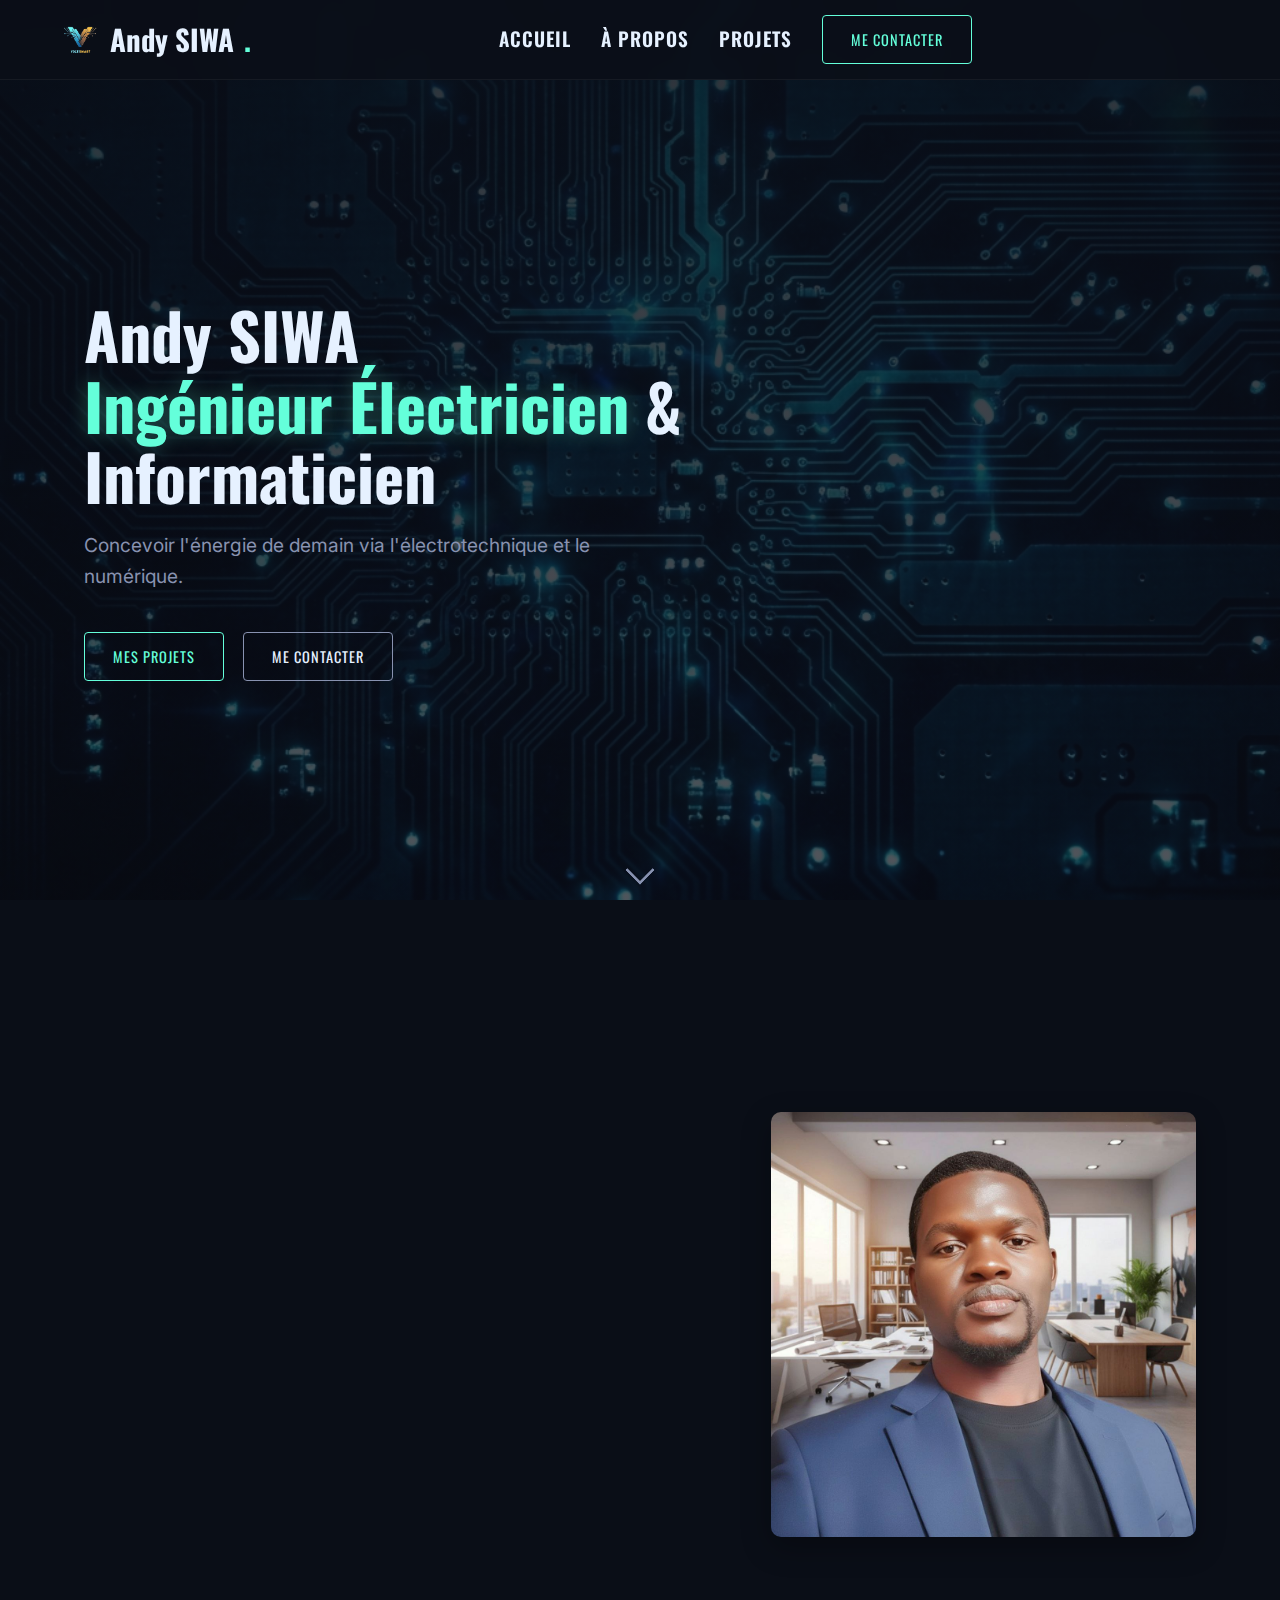
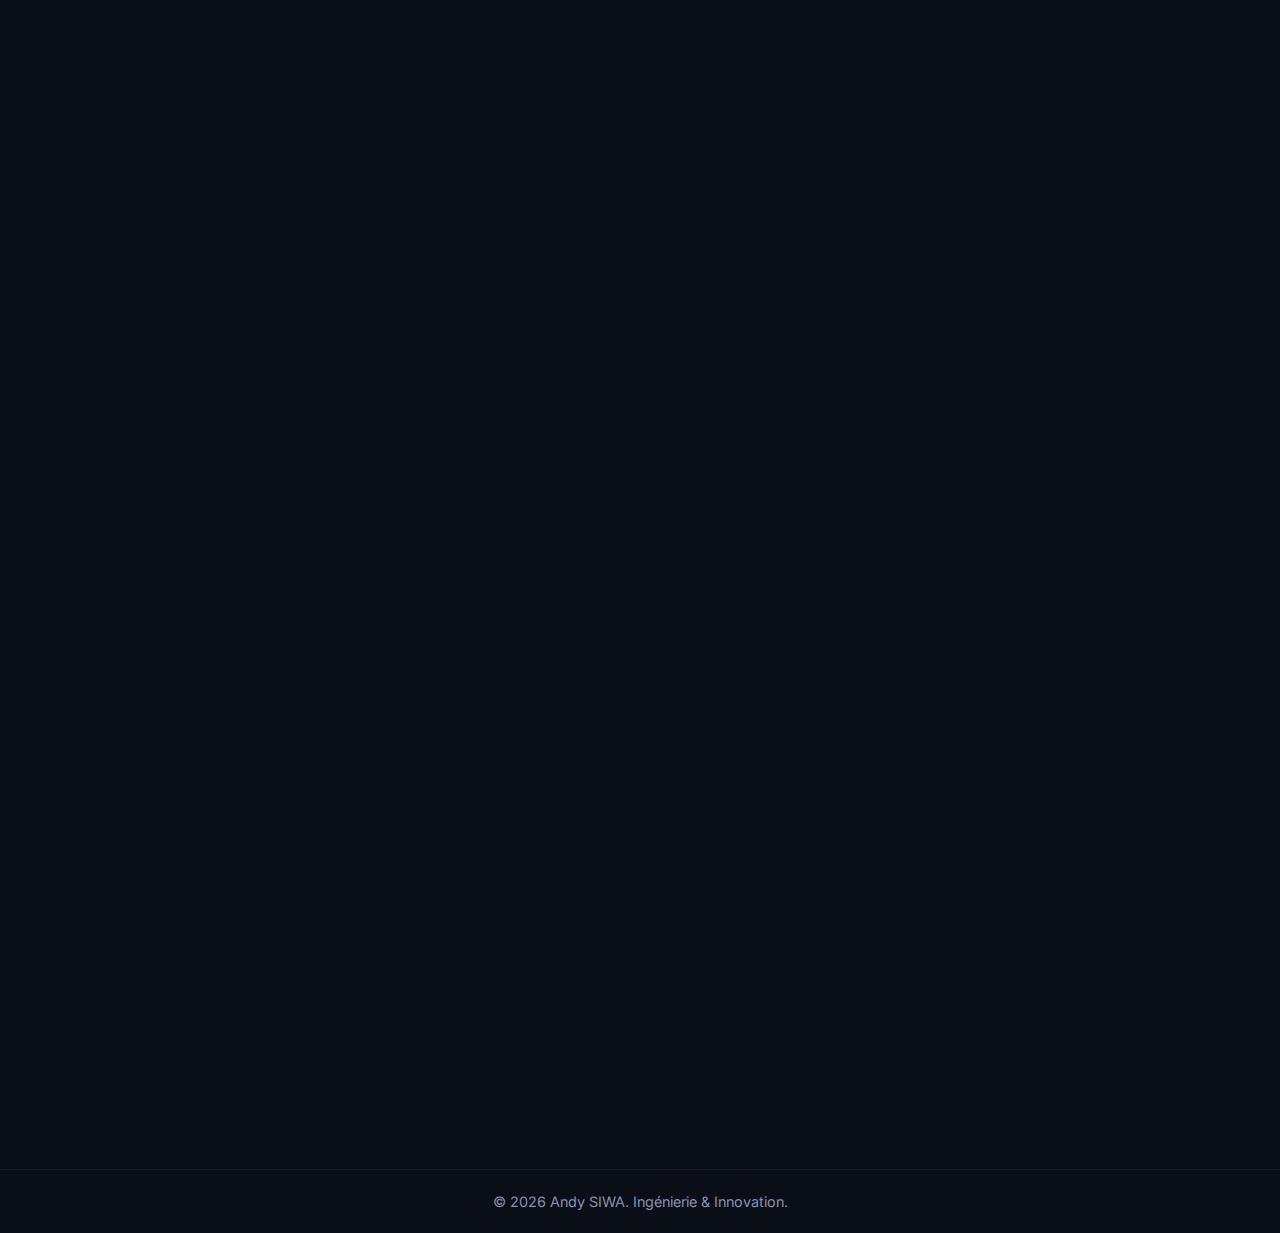
<file: portfolio-ingenieur/index.html>
<!DOCTYPE html>
<html lang="fr">

<head>
    <meta charset="UTF-8">
    <meta name="viewport" content="width=device-width, initial-scale=1.0">
    <title>Andy SIWA | Ingénieur Électricien et informaticien</title>
    <link rel="icon" href="assets/images/logo.png" type="image/png">
    <meta name="description"
        content="Portfolio d'Andy SIWA, ingénieur électricien et créateur de solutions technologiques innovantes (VoltiSmart).">
    <link rel="preconnect" href="https://fonts.googleapis.com">
    <link rel="preconnect" href="https://fonts.gstatic.com" crossorigin>
    <link
        href="https://fonts.googleapis.com/css2?family=Inter:wght@300;400;500;700&family=Oswald:wght@400;500;700&display=swap"
        rel="stylesheet">
    <link rel="stylesheet" href="https://cdnjs.cloudflare.com/ajax/libs/font-awesome/6.4.0/css/all.min.css">
    <link rel="stylesheet" href="css/style.css">
</head>

<body>

    <!-- Navigation -->
    <nav class="navbar">
        <div class="container nav-content">
            <a href="#" class="logo">
                <img src="assets/images/logo.png" alt="Logo" class="nav-logo-img">
                Andy SIWA<span class="dot">.</span>
            </a>
            <ul class="nav-links">
                <li><a href="#home">Accueil</a></li>
                <li><a href="#about">À propos</a></li>
                <li><a href="#projects">Projets</a></li>
                <li><a href="#contact" class="btn-primary">Me contacter</a></li>
            </ul>
            <div class="burger">
                <div class="line1"></div>
                <div class="line2"></div>
                <div class="line3"></div>
            </div>
        </div>
    </nav>

    <!-- Hero Section -->
    <section id="home" class="hero">
        <div class="hero-bg" id="particles-js"></div>
        <div class="container hero-content">
            <h1 class="hero-title">Andy SIWA<br><span class="highlight">Ingénieur Électricien</span> &<br>Informaticien
            </h1>
            <p class="hero-subtitle">Concevoir l'énergie de demain via l'électrotechnique et le numérique.</p>
            <div class="hero-btns">
                <a href="#projects" class="btn-primary">Mes Projets</a>
                <a href="#contact" class="btn-secondary">Me Contacter</a>
            </div>
        </div>
        <div class="scroll-down">
            <span></span>
            <span></span>
            <span></span>
        </div>
    </section>

    <!-- About & Skills Section -->
    <section id="about" class="section">
        <div class="container">
            <h2 class="section-title">À Propos</h2>
            <div class="about-grid">
                <div class="about-text">
                    <p><strong>Ingénieur électricien polyvalent</strong>, je transforme des concepts complexes en
                        solutions énergétiques efficaces. Spécialisé dans la convergence entre électrotechnique,
                        électronique et informatique, je conçois des systèmes intelligents pour l'industrie et
                        l'habitat.</p>
                    <div class="skills-container">
                        <h3>Compétences Techniques</h3>
                        <div class="skills-tags">
                            <span class="skill-tag">Génie Électrique</span>
                            <span class="skill-tag">Solaire PV</span>
                            <span class="skill-tag">Développement Web/Mobile</span>
                            <span class="skill-tag">IoT (ESP32, Arduino)</span>
                            <span class="skill-tag">Réseaux HTA/BT</span>
                            <span class="skill-tag">Design & Branding</span>
                        </div>
                    </div>
                </div>
                <div class="about-visual">
                    <img src="assets/images/profile.jpg" alt="Andy SIWA"
                        style="width: 100%; border-radius: 10px; box-shadow: 0 10px 30px rgba(0,0,0,0.3); object-fit: cover;">
                </div>
            </div>
        </div>
    </section>

    </section>

    <!-- Services Section (Added) -->
    <section id="services" class="section bg-alt">
        <div class="container">
            <h2 class="section-title">Mes Services</h2>
            <div class="projects-grid" style="grid-template-columns: repeat(auto-fit, minmax(250px, 1fr)); gap: 20px;">
                <article class="project-card" style="padding: 20px; text-align: center;">
                    <h3 style="margin-bottom: 10px; color: var(--primary-color);">Électricité & Réseaux</h3>
                    <p>Installation résidentielle/industrielle, maintenance HTA/BT, mise en conformité et sécurité.</p>
                </article>
                <article class="project-card" style="padding: 20px; text-align: center;">
                    <h3 style="margin-bottom: 10px; color: var(--primary-color);">Solaire & Énergie</h3>
                    <p>Dimensionnement et installation de systèmes photovoltaïques hybrides ou autonomes.</p>
                </article>
                <article class="project-card" style="padding: 20px; text-align: center;">
                    <h3 style="margin-bottom: 10px; color: var(--primary-color);">Développement & IoT</h3>
                    <p>Programmation d'applications, domotique, supervision et solutions logicielles sur mesure.</p>
                </article>
            </div>
        </div>
    </section>

    <!-- Projects Section -->
    <section id="projects" class="section">
        <div class="container">
            <h2 class="section-title">Projets Récents</h2>
            <div class="projects-grid">
                <!-- Project 1 -->
                <article class="project-card">
                    <div class="project-image">
                        <img src="assets/images/pv.png" alt="Installation Solaire"
                            style="width:100%; height:100%; object-fit:cover;">
                    </div>
                    <div class="project-info">
                        <h3>Installation Solaire Hybride</h3>
                        <p>Système photovoltaïque complet avec stockage batterie et supervision à distance.</p>
                        <div class="project-tags">
                            <span>Solaire</span>
                            <span>Autonomie</span>
                        </div>
                    </div>
                </article>

                <!-- Project 2 -->
                <article class="project-card">
                    <div class="project-image">
                        <img src="assets/images/SmartHome.png" alt="Smart Home"
                            style="width:100%; height:100%; object-fit:cover;">
                    </div>
                    <div class="project-info">
                        <h3>Supervision Domotique</h3>
                        <p>Contrôle centralisé (éclairage, sécurité) via interface web/mobile et microcontrôleurs.</p>
                        <div class="project-tags">
                            <span>IoT</span>
                            <span>React</span>
                            <span>ESP32</span>
                        </div>
                    </div>
                </article>

                <!-- Project 3 -->
                <article class="project-card">
                    <div class="project-image">
                        <img src="assets/images/compteurs.jpg" alt="Réseau"
                            style="width:100%; height:100%; object-fit:cover;">
                    </div>
                    <div class="project-info">
                        <h3>Réseau de Distribution</h3>
                        <p>Travaux sur le réseau HTA/BT : implantation de supports, branchements et maintenance.</p>
                        <div class="project-tags">
                            <span>Eneo</span>
                            <span>HTA/BT</span>
                        </div>
                    </div>
                </article>

                <!-- Project 4 -->
                <article class="project-card">
                    <div class="project-image">
                        <img src="assets/images/coding.jpg" alt="Coding"
                            style="width:100%; height:100%; object-fit:cover;">
                    </div>
                    <div class="project-info">
                        <h3>Développement Logiciel</h3>
                        <p>Conception d'applications Android et sites web modernes pour divers besoins clients.</p>
                        <div class="project-tags">
                            <span>Python</span>
                            <span>Flutter</span>
                            <span>Web</span>
                        </div>
                    </div>
                </article>
            </div>
        </div>
    </section>

    <!-- Contact Section -->
    <section id="contact" class="section">
        <div class="container contact-wrapper">
            <h2 class="section-title">Me Contacter</h2>
            <p class="contact-subtitle">Un projet en tête ? Discutons-en.</p>

            <form class="contact-form">
                <div class="form-group">
                    <input type="text" id="name" required placeholder="Votre Nom">
                </div>
                <div class="form-group">
                    <input type="email" id="email" required placeholder="Votre Email">
                </div>
                <div class="form-group">
                    <textarea id="message" rows="5" required placeholder="Votre Message"></textarea>
                </div>
                <button type="submit" class="btn-primary">Envoyer le message</button>
            </form>

            <div class="contact-methods"
                style="margin-bottom:30px; text-align:center; display: flex; flex-direction: column; gap: 15px; align-items: center;">
                <p style="font-size: 1.1rem;"><i class="fas fa-envelope"
                        style="color: var(--accent-cyan); margin-right: 10px;"></i> blendy03ing@gmail.com</p>
                <p style="font-size: 1.1rem;"><i class="fas fa-phone-alt"
                        style="color: var(--accent-cyan); margin-right: 10px;"></i> +237 652 48 16 43</p>
                <p style="font-size: 1.1rem;"><i class="fas fa-map-marker-alt"
                        style="color: var(--accent-cyan); margin-right: 10px;"></i> Yaoundé, Cameroun</p>
            </div>
            <div class="social-links">
                <a href="https://www.linkedin.com/in/andy-siwa-180283199/" aria-label="LinkedIn" target="_blank"><i
                        class="fab fa-linkedin-in" style="font-size: 1.5rem;"></i></a>
                <a href="https://github.com/AndySIWA/" aria-label="GitHub" target="_blank"><i class="fab fa-github"
                        style="font-size: 1.5rem;"></i></a>
                <a href="https://andysiwa.netlify.app/" aria-label="Portfolio" target="_blank"><i class="fas fa-globe"
                        style="font-size: 1.5rem;"></i></a>
                <a href="https://wa.me/237652481643" aria-label="WhatsApp" target="_blank"><i class="fab fa-whatsapp"
                        style="font-size: 1.5rem;"></i></a>
            </div>
        </div>
    </section>

    <footer>
        <div class="container">
            <p>&copy; 2026 Andy SIWA. Ingénierie & Innovation.</p>
        </div>
    </footer>

    <script src="js/main.js"></script>
</body>

</html>
</file>
<file: portfolio-ingenieur/css/style.css>
/* --- Variables & Design System --- */
:root {
    --bg-dark: #0a0e17;
    /* Deep Navy/Black */
    --bg-card: #151b2b;
    --text-primary: #e6f1ff;
    --text-secondary: #8892b0;

    --accent-cyan: #64ffda;
    /* Electric Cyan */
    --accent-blue: #007bff;
    /* Electric Blue */
    --accent-glow: rgba(100, 255, 218, 0.4);

    --font-heading: 'Oswald', sans-serif;
    --font-body: 'Inter', sans-serif;

    --transition: all 0.3s cubic-bezier(0.645, 0.045, 0.355, 1);
}

/* --- Reset & Global --- */
* {
    margin: 0;
    padding: 0;
    box-sizing: border-box;
}

body {
    background-color: var(--bg-dark);
    color: var(--text-primary);
    font-family: var(--font-body);
    line-height: 1.6;
    overflow-x: hidden;
}

a {
    text-decoration: none;
    color: inherit;
    transition: var(--transition);
}

ul {
    list-style: none;
}

img {
    max-width: 100%;
    display: block;
}

.container {
    width: 90%;
    max-width: 1200px;
    margin: 0 auto;
    padding: 0 20px;
}

.section {
    padding: 100px 0;
}

.section-title {
    font-family: var(--font-heading);
    font-size: 2.5rem;
    color: var(--text-primary);
    margin-bottom: 3rem;
    position: relative;
    display: inline-block;
}

.section-title::after {
    content: '';
    position: absolute;
    bottom: -10px;
    left: 0;
    width: 60px;
    height: 4px;
    background-color: var(--accent-cyan);
    box-shadow: 0 0 10px var(--accent-glow);
}

/* --- Buttons --- */
.btn-primary {
    display: inline-block;
    padding: 12px 28px;
    background-color: transparent;
    color: var(--accent-cyan);
    border: 1px solid var(--accent-cyan);
    border-radius: 4px;
    font-family: var(--font-heading);
    letter-spacing: 1px;
    text-transform: uppercase;
    font-size: 0.9rem;
    cursor: pointer;
    transition: var(--transition);
}

.btn-primary:hover {
    background-color: rgba(100, 255, 218, 0.1);
    box-shadow: 0 0 15px var(--accent-glow);
    transform: translateY(-2px);
}

.btn-secondary {
    display: inline-block;
    padding: 12px 28px;
    color: var(--text-primary);
    border: 1px solid var(--text-secondary);
    border-radius: 4px;
    font-family: var(--font-heading);
    letter-spacing: 1px;
    text-transform: uppercase;
    font-size: 0.9rem;
    margin-left: 15px;
    transition: var(--transition);
}

.btn-secondary:hover {
    border-color: var(--text-primary);
    background-color: rgba(255, 255, 255, 0.05);
}

/* --- Navigation --- */
.navbar {
    position: fixed;
    top: 0;
    width: 100%;
    height: 80px;
    background-color: rgba(10, 14, 23, 0.85);
    backdrop-filter: blur(10px);
    z-index: 1000;
    display: flex;
    align-items: center;
    border-bottom: 1px solid rgba(255, 255, 255, 0.05);
}

.nav-content {
    display: flex;
    justify-content: space-between;
    align-items: center;
    width: 100%;
}

.logo {
    font-family: var(--font-heading);
    font-size: 1.8rem;
    font-weight: 700;
    display: flex;
    align-items: center;
    gap: 10px;
}

.nav-logo-img {
    height: 40px;
    width: auto;
    object-fit: contain;
}

.dot {
    color: var(--accent-cyan);
}

.nav-links {
    display: flex;
    align-items: center;
    gap: 30px;
}

.nav-links a:not(.btn-primary) {
    font-size: 1.2rem;
    font-weight: 600;
    font-family: var(--font-heading);
    letter-spacing: 1px;
    text-transform: uppercase;
}

.nav-links a:hover,
.nav-links a.active {
    color: var(--accent-cyan);
}

.nav-links a.active::after {
    content: '';
    display: block;
    width: 100%;
    height: 2px;
    background-color: var(--accent-cyan);
    margin-top: 5px;
    animation: fadeIn 0.3s ease-in-out;
}

@keyframes fadeIn {
    from {
        width: 0;
        opacity: 0;
    }

    to {
        width: 100%;
        opacity: 1;
    }
}

/* --- Hero Section --- */
.hero {
    height: 100vh;
    display: flex;
    align-items: center;
    position: relative;
    padding-top: 80px;
}

.hero-bg {
    position: absolute;
    top: 0;
    left: 0;
    width: 100%;
    height: 100%;
    z-index: -1;
    /* Utilisation de l'image générée avec un overlay sombre pour la lisibilité */
    background: linear-gradient(rgba(10, 14, 23, 0.85), rgba(10, 14, 23, 0.7)), url('../assets/bg-circuit.png');
    background-size: cover;
    background-position: center;
    background-repeat: no-repeat;
}

.hero-title {
    font-family: var(--font-heading);
    font-size: 4rem;
    line-height: 1.1;
    margin-bottom: 20px;
    animation: fadeInDown 1s ease;
}

.highlight {
    color: var(--accent-cyan);
    text-shadow: 0 0 20px rgba(100, 255, 218, 0.3);
}

.hero-subtitle {
    font-size: 1.2rem;
    color: var(--text-secondary);
    margin-bottom: 40px;
    max-width: 600px;
    animation: fadeInUp 1s ease 0.3s backwards;
}

.scroll-down {
    position: absolute;
    bottom: 30px;
    left: 50%;
    transform: translateX(-50%);
    display: flex;
    flex-direction: column;
    align-items: center;
}

.scroll-down span {
    display: block;
    width: 20px;
    height: 20px;
    border-bottom: 2px solid var(--text-secondary);
    border-right: 2px solid var(--text-secondary);
    transform: rotate(45deg);
    margin: -10px;
    animation: scroll 2s infinite;
}

.scroll-down span:nth-child(2) {
    animation-delay: -0.2s;
}

.scroll-down span:nth-child(3) {
    animation-delay: -0.4s;
}

@keyframes scroll {
    0% {
        opacity: 0;
        transform: rotate(45deg) translate(-20px, -20px);
    }

    50% {
        opacity: 1;
    }

    100% {
        opacity: 0;
        transform: rotate(45deg) translate(20px, 20px);
    }
}

@keyframes fadeInDown {
    from {
        opacity: 0;
        transform: translateY(-20px);
    }

    to {
        opacity: 1;
        transform: translateY(0);
    }
}

@keyframes fadeInUp {
    from {
        opacity: 0;
        transform: translateY(20px);
    }

    to {
        opacity: 1;
        transform: translateY(0);
    }
}

/* --- About & Skills --- */
.about-grid {
    display: grid;
    grid-template-columns: 3fr 2fr;
    gap: 50px;
    align-items: center;
}

.about-text p {
    color: var(--text-secondary);
    font-size: 1.1rem;
    margin-bottom: 30px;
}

.about-visual img {
    transition: transform 0.5s ease, box-shadow 0.5s ease;
}

.about-visual:hover img {
    transform: scale(1.05);
    /* Zoom effect */
    box-shadow: 0 20px 40px rgba(100, 255, 218, 0.2);
}

.skills-container h3 {
    font-family: var(--font-heading);
    margin-bottom: 20px;
    font-size: 1.5rem;
}

.skills-tags {
    display: flex;
    flex-wrap: wrap;
    gap: 15px;
}

.skill-tag {
    font-size: 0.9rem;
    color: var(--accent-cyan);
    background-color: rgba(100, 255, 218, 0.1);
    padding: 8px 16px;
    border-radius: 50px;
    border: 1px solid rgba(100, 255, 218, 0.2);
    transition: var(--transition);
}

.skill-tag:hover {
    background-color: rgba(100, 255, 218, 0.2);
    transform: translateY(-5px);
    box-shadow: 0 5px 15px rgba(100, 255, 218, 0.2);
}

.circuit-visual {
    width: 100%;
    height: 300px;
    background-color: var(--bg-card);
    border-radius: 10px;
    position: relative;
    border: 1px solid rgba(255, 255, 255, 0.05);
    background-image:
        linear-gradient(rgba(100, 255, 218, 0.05) 1px, transparent 1px),
        linear-gradient(90deg, rgba(100, 255, 218, 0.05) 1px, transparent 1px);
    background-size: 20px 20px;
    box-shadow: 0 10px 30px -15px rgba(0, 0, 0, 0.5);
}

/* --- Projects & Services --- */
.bg-alt {
    background-color: #0d121d;
}

.projects-grid {
    display: grid;
    grid-template-columns: repeat(auto-fit, minmax(300px, 1fr));
    gap: 30px;
}

.project-card {
    background-color: var(--bg-card);
    border-radius: 8px;
    overflow: hidden;
    transition: all 0.4s cubic-bezier(0.175, 0.885, 0.32, 1.275);
    border: 1px solid rgba(255, 255, 255, 0.02);
}

.project-card:hover {
    transform: translateY(-15px) scale(1.02);
    box-shadow: 0 20px 30px -10px rgba(0, 0, 0, 0.5);
    border-color: var(--accent-cyan);
}

.project-image {
    height: 200px;
    background-color: #1e2638;
    position: relative;
    overflow: hidden;
}

.project-image img {
    transition: transform 0.5s ease;
}

.project-card:hover .project-image img {
    transform: scale(1.1);
}

.placeholder-img {
    width: 100%;
    height: 100%;
    background: linear-gradient(45deg, #1e2638, #2a3449);
}

.project-info {
    padding: 25px;
}

.project-info h3 {
    font-family: var(--font-heading);
    font-size: 1.5rem;
    margin-bottom: 10px;
    color: var(--text-primary);
}

.project-info p {
    color: var(--text-secondary);
    font-size: 0.95rem;
    margin-bottom: 20px;
}

.project-tags {
    display: flex;
    gap: 10px;
    margin-bottom: 20px;
    font-size: 0.8rem;
    color: var(--text-secondary);
    font-family: monospace;
    flex-wrap: wrap;
}

.project-tags span {
    border: 1px solid rgba(100, 255, 218, 0.3);
    color: var(--accent-cyan);
    padding: 5px 12px;
    border-radius: 20px;
    background: rgba(100, 255, 218, 0.05);
    transition: all 0.3s ease;
    cursor: default;
}

.project-tags span:hover {
    background: rgba(100, 255, 218, 0.15);
    border-color: var(--accent-cyan);
    transform: translateY(-2px);
    box-shadow: 0 5px 15px rgba(100, 255, 218, 0.1);
}

.btn-text {
    color: var(--accent-cyan);
    font-weight: 500;
    font-size: 0.9rem;
}

.btn-text:hover {
    text-decoration: underline;
}

/* --- Contact & Footer --- */
.contact-wrapper {
    text-align: center;
    max-width: 600px;
}

.contact-subtitle {
    font-size: 1.2rem;
    color: var(--text-secondary);
    margin-bottom: 40px;
}

.contact-methods i {
    transition: transform 0.3s ease, color 0.3s ease;
}

.contact-methods p:hover i {
    transform: scale(1.3) rotate(10deg);
    color: #fff;
    text-shadow: 0 0 10px var(--accent-cyan);
}

.contact-form {
    display: flex;
    flex-direction: column;
    gap: 20px;
    margin-bottom: 50px;
}

.form-group input,
.form-group textarea {
    width: 100%;
    padding: 15px;
    background-color: var(--bg-card);
    border: 1px solid rgba(255, 255, 255, 0.1);
    border-radius: 4px;
    color: var(--text-primary);
    font-family: var(--font-body);
    font-size: 1rem;
    transition: var(--transition);
}

.form-group input:focus,
.form-group textarea:focus {
    outline: none;
    border-color: var(--accent-cyan);
    background-color: rgba(21, 27, 43, 0.8);
    box-shadow: 0 0 10px rgba(100, 255, 218, 0.1);
}

.social-links {
    display: flex;
    justify-content: center;
    gap: 30px;
}

.social-links a {
    color: var(--text-secondary);
    font-size: 1rem;
    font-family: var(--font-heading);
    letter-spacing: 1px;
    transition: all 0.3s ease;
    display: flex;
    align-items: center;
    justify-content: center;
    width: 50px;
    height: 50px;
    border-radius: 50%;
    background-color: rgba(255, 255, 255, 0.05);
}

.social-links a:hover {
    color: var(--bg-dark);
    background-color: var(--accent-cyan);
    transform: translateY(-5px) rotate(360deg);
    box-shadow: 0 0 20px var(--accent-cyan);
}

footer {
    text-align: center;
    padding: 20px;
    color: var(--text-secondary);
    font-size: 0.9rem;
    border-top: 1px solid rgba(255, 255, 255, 0.05);
    margin-top: 50px;
}

/* --- Responsive --- */
@media (max-width: 768px) {
    .hero-title {
        font-size: 3rem;
    }

    .about-grid {
        grid-template-columns: 1fr;
    }

    .nav-links {
        display: none;
        /* Pour l'instant, simple hide. Le JS gérera le burger */
    }
}
</file>
<file: css/style.css>
/* ===== RESET & BASE ===== */
*,
*::before,
*::after {
    margin: 0;
    padding: 0;
    box-sizing: border-box;
}

html {
    scroll-behavior: smooth;
}

body {
    font-family: 'Inter', -apple-system, BlinkMacSystemFont, sans-serif;
    background: #0A0A0F;
    color: #E0E0FF;
    overflow-x: hidden;
    line-height: 1.7;
}

h1,
h2,
h3,
h4,
h5,
h6 {
    font-family: 'Orbitron', sans-serif;
    letter-spacing: 0.05em;
}

/* ===== VARIABLES ===== */
:root {
    --electric-blue: #00D4FF;
    --plasma-purple: #B829F7;
    --neon-green: #39FF14;
    --arc-orange: #FF6B35;
    --spark-yellow: #FFE135;
    --cosmic-black: #0A0A0F;
    --night-blue: #12121F;
    --text-light: #E0E0FF;
    --text-gray: #A0A0C0;
}

/* ===== UTILITIES ===== */
.container {
    width: 90%;
    max-width: 1200px;
    margin: 0 auto;
    padding: 0 20px;
}

.gradient-text {
    background: linear-gradient(135deg, var(--electric-blue), var(--plasma-purple));
    -webkit-background-clip: text;
    -webkit-text-fill-color: transparent;
    background-clip: text;
}

.glow-blue {
    text-shadow: 0 0 10px rgba(0, 212, 255, 0.8), 0 0 20px rgba(0, 212, 255, 0.4);
}

/* ===== BUTTONS ===== */
.btn-electric {
    display: inline-flex;
    align-items: center;
    gap: 10px;
    padding: 15px 35px;
    font-family: 'Orbitron', sans-serif;
    font-weight: 600;
    font-size: 0.9rem;
    text-transform: uppercase;
    letter-spacing: 1px;
    color: var(--electric-blue);
    background: transparent;
    border: 2px solid var(--electric-blue);
    border-radius: 4px;
    cursor: pointer;
    text-decoration: none;
    position: relative;
    overflow: hidden;
    transition: all 0.4s cubic-bezier(0.4, 0, 0.2, 1);
}

.btn-electric::before {
    content: '';
    position: absolute;
    top: 0;
    left: -100%;
    width: 100%;
    height: 100%;
    background: linear-gradient(90deg, transparent, rgba(0, 212, 255, 0.3), transparent);
    transition: left 0.5s ease;
}

.btn-electric:hover {
    background: rgba(0, 212, 255, 0.1);
    box-shadow: 0 0 30px rgba(0, 212, 255, 0.5), 0 0 60px rgba(0, 212, 255, 0.2);
    transform: translateY(-3px);
}

.btn-electric:hover::before {
    left: 100%;
}

.btn-electric-purple {
    color: var(--plasma-purple);
    border-color: var(--plasma-purple);
}

.btn-electric-purple:hover {
    background: rgba(184, 41, 247, 0.1);
    box-shadow: 0 0 30px rgba(184, 41, 247, 0.5), 0 0 60px rgba(184, 41, 247, 0.2);
}

/* ===== GLASS CARD ===== */
.glass-card {
    background: rgba(18, 18, 31, 0.7);
    backdrop-filter: blur(20px);
    border: 1px solid rgba(0, 212, 255, 0.2);
    border-radius: 16px;
    transition: all 0.4s ease;
}

.glass-card:hover {
    border-color: rgba(0, 212, 255, 0.5);
    box-shadow: 0 20px 60px rgba(0, 212, 255, 0.2);
}

/* ===== SECTION TITLE ===== */
.section-title {
    font-size: 2.5rem;
    font-weight: 700;
    margin-bottom: 60px;
    position: relative;
    display: inline-block;
    color: var(--electric-blue);
}

.section-title::after {
    content: '';
    position: absolute;
    bottom: -12px;
    left: 0;
    width: 100%;
    height: 4px;
    background: linear-gradient(90deg, var(--electric-blue), var(--plasma-purple));
    border-radius: 2px;
    box-shadow: 0 0 15px var(--electric-blue);
}

/* ===== NAVIGATION ===== */
header {
    position: fixed;
    width: 100%;
    top: 0;
    z-index: 1000;
    padding: 20px 0;
    transition: all 0.4s ease;
}

header.scrolled {
    background: rgba(10, 10, 15, 0.95);
    backdrop-filter: blur(10px);
    box-shadow: 0 5px 20px rgba(0, 0, 0, 0.3);
    padding: 15px 0;
}

.header-container {
    display: flex;
    justify-content: space-between;
    align-items: center;
}

.logo {
    display: flex;
    align-items: center;
    gap: 12px;
    text-decoration: none;
}

.logo img {
    width: 40px;
    height: 40px;
    transition: transform 0.5s ease;
}

.logo:hover img {
    transform: scale(1.1);
}

.logo-text {
    font-family: 'Orbitron', sans-serif;
    font-size: 1.5rem;
    font-weight: 700;
}

.logo-text span:first-child {
    color: var(--electric-blue);
}

.logo-text span:last-child {
    color: var(--plasma-purple);
}

.pulse-dot {
    display: inline-block;
    width: 10px;
    height: 10px;
    background: var(--neon-green);
    border-radius: 50%;
    margin-left: 8px;
    box-shadow: 0 0 10px var(--neon-green);
    animation: pulse 1.5s infinite;
}

@keyframes pulse {

    0%,
    100% {
        opacity: 0.8;
        transform: scale(1);
    }

    50% {
        opacity: 0.3;
        transform: scale(1.3);
    }
}

.nav-menu {
    display: flex;
    list-style: none;
    gap: 30px;
}

.nav-menu a {
    color: var(--text-gray);
    text-decoration: none;
    font-family: 'Orbitron', sans-serif;
    font-weight: 500;
    font-size: 0.9rem;
    position: relative;
    padding: 5px 0;
    transition: color 0.3s ease;
}

.nav-menu a::after {
    content: '';
    position: absolute;
    bottom: 0;
    left: 0;
    width: 0;
    height: 2px;
    background: var(--electric-blue);
    transition: width 0.3s ease;
    box-shadow: 0 0 10px var(--electric-blue);
}

.nav-menu a:hover {
    color: var(--electric-blue);
}

.nav-menu a:hover::after {
    width: 100%;
}

.mobile-toggle {
    display: none;
    font-size: 1.8rem;
    cursor: pointer;
    color: var(--electric-blue);
    background: none;
    border: none;
}

/* ===== HERO SECTION ===== */
.hero {
    min-height: 100vh;
    display: flex;
    align-items: center;
    position: relative;
    overflow: hidden;
    padding-top: 80px;
}

#particles-canvas {
    position: absolute;
    inset: 0;
    z-index: 0;
}

.hero-grid {
    position: absolute;
    inset: 0;
    opacity: 0.2;
    background-image:
        linear-gradient(rgba(0, 212, 255, 0.1) 1px, transparent 1px),
        linear-gradient(90deg, rgba(0, 212, 255, 0.1) 1px, transparent 1px);
    background-size: 50px 50px;
    z-index: 0;
}

.floating-shape {
    position: absolute;
    border-radius: 50%;
    opacity: 0.1;
    filter: blur(30px);
    z-index: 0;
}

.shape-1 {
    width: 300px;
    height: 300px;
    background: var(--electric-blue);
    top: 10%;
    right: 10%;
    animation: float 15s infinite ease-in-out;
}

.shape-2 {
    width: 200px;
    height: 200px;
    background: var(--plasma-purple);
    bottom: 20%;
    left: 10%;
    animation: float 18s infinite ease-in-out;
    animation-delay: 2s;
}

.shape-3 {
    width: 150px;
    height: 150px;
    background: var(--neon-green);
    top: 40%;
    left: 40%;
    animation: float 12s infinite ease-in-out;
    animation-delay: 4s;
}

@keyframes float {

    0%,
    100% {
        transform: translate(0, 0);
    }

    25% {
        transform: translate(-20px, 20px);
    }

    50% {
        transform: translate(0, 30px);
    }

    75% {
        transform: translate(20px, 10px);
    }

    100% {
        transform: translate(0, 0);
    }
}

.hero-content {
    position: relative;
    z-index: 2;
    display: grid;
    grid-template-columns: 1fr 1fr;
    gap: 60px;
    align-items: center;
}

.hero-text h1 {
    font-size: 4rem;
    font-weight: 900;
    margin-bottom: 20px;
    background: linear-gradient(135deg, var(--electric-blue), var(--plasma-purple));
    -webkit-background-clip: text;
    -webkit-text-fill-color: transparent;
    background-clip: text;
}

.hero-subtitle {
    font-size: 1.5rem;
    color: var(--neon-green);
    margin-bottom: 25px;
    font-family: 'Orbitron', sans-serif;
    text-shadow: 0 0 10px rgba(57, 255, 20, 0.3);
}

.hero-description {
    font-size: 1.1rem;
    color: var(--text-gray);
    margin-bottom: 40px;
    line-height: 1.8;
}

.hero-description span {
    font-weight: 600;
}

.hero-description .blue {
    color: var(--electric-blue);
}

.hero-description .purple {
    color: var(--plasma-purple);
}

.hero-description .orange {
    color: var(--arc-orange);
}

.hero-cta {
    display: flex;
    gap: 20px;
    flex-wrap: wrap;
}

.hero-image {
    position: relative;
    display: flex;
    justify-content: center;
}

.hero-image-container {
    position: relative;
}

.hero-glow {
    position: absolute;
    inset: 0;
    border-radius: 50%;
    background: linear-gradient(135deg, var(--electric-blue), var(--plasma-purple));
    filter: blur(30px);
    transform: scale(1.1);
    opacity: 0.5;
    animation: pulse-glow 3s ease-in-out infinite;
}

@keyframes pulse-glow {

    0%,
    100% {
        opacity: 0.4;
        transform: scale(1.1);
    }

    50% {
        opacity: 0.6;
        transform: scale(1.15);
    }
}

.hero-image img {
    width: 350px;
    height: 350px;
    border-radius: 50%;
    object-fit: cover;
    border: 3px solid rgba(0, 212, 255, 0.3);
    box-shadow: 0 0 60px rgba(0, 212, 255, 0.3), inset 0 0 60px rgba(0, 212, 255, 0.1);
    position: relative;
    z-index: 1;
    animation: float 4s ease-in-out infinite;
}

.orbit-ring {
    position: absolute;
    inset: -30px;
    border: 1px dashed rgba(0, 212, 255, 0.2);
    border-radius: 50%;
    animation: spin-slow 20s linear infinite;
}

.orbit-dot {
    position: absolute;
    width: 8px;
    height: 8px;
    border-radius: 50%;
    box-shadow: 0 0 10px currentColor;
}

@keyframes spin-slow {
    from {
        transform: rotate(0deg);
    }

    to {
        transform: rotate(360deg);
    }
}

/* ===== ABOUT SECTION ===== */
.about {
    padding: 100px 0;
    background: rgba(7, 7, 20, 0.6);
    position: relative;
}

.about-content {
    display: grid;
    grid-template-columns: 1fr 1fr;
    gap: 60px;
    align-items: center;
}

.about-image {
    position: relative;
    display: flex;
    justify-content: center;
}

.about-image-glow {
    position: absolute;
    inset: 0;
    border-radius: 16px;
    background: linear-gradient(135deg, var(--electric-blue), var(--plasma-purple));
    filter: blur(40px);
    transform: scale(1.05);
    opacity: 0.4;
    animation: pulse-glow 3s ease-in-out infinite;
}

.about-image-container {
    position: relative;
    border-radius: 16px;
    overflow: hidden;
    border: 2px solid rgba(0, 212, 255, 0.3);
    box-shadow: 0 0 40px rgba(0, 212, 255, 0.2), inset 0 0 40px rgba(0, 212, 255, 0.05);
}

.about-image-container img {
    width: 100%;
    max-width: 400px;
    display: block;
    transition: transform 0.6s ease;
}

.about-image-container:hover img {
    transform: scale(1.05);
}

.about-image-overlay {
    position: absolute;
    inset: 0;
    background: linear-gradient(135deg, rgba(0, 212, 255, 0.1), rgba(184, 41, 247, 0.1));
}

.corner-accent {
    position: absolute;
    width: 30px;
    height: 30px;
}

.corner-tl {
    top: 0;
    left: 0;
    border-top: 2px solid var(--electric-blue);
    border-left: 2px solid var(--electric-blue);
}

.corner-tr {
    top: 0;
    right: 0;
    border-top: 2px solid var(--plasma-purple);
    border-right: 2px solid var(--plasma-purple);
}

.corner-bl {
    bottom: 0;
    left: 0;
    border-bottom: 2px solid var(--neon-green);
    border-left: 2px solid var(--neon-green);
}

.corner-br {
    bottom: 0;
    right: 0;
    border-bottom: 2px solid var(--arc-orange);
    border-right: 2px solid var(--arc-orange);
}

.about-text p {
    font-size: 1.1rem;
    color: var(--text-gray);
    margin-bottom: 20px;
    line-height: 1.8;
}

.about-text strong {
    color: var(--neon-green);
}

.about-text .blue {
    color: var(--electric-blue);
}

.about-text .purple {
    color: var(--plasma-purple);
}

.about-text .orange {
    color: var(--arc-orange);
}

.about-text .green {
    color: var(--neon-green);
}

.about-text .yellow {
    color: var(--spark-yellow);
}

.interests-title {
    font-size: 0.9rem;
    color: var(--text-gray);
    text-transform: uppercase;
    letter-spacing: 2px;
    margin: 30px 0 15px;
    font-family: 'Orbitron', sans-serif;
}

.interests {
    display: flex;
    flex-wrap: wrap;
    gap: 12px;
}

.interest-tag {
    display: flex;
    align-items: center;
    gap: 8px;
    padding: 10px 20px;
    background: rgba(0, 212, 255, 0.1);
    border: 1px solid rgba(0, 212, 255, 0.3);
    border-radius: 30px;
    font-size: 0.9rem;
    color: var(--electric-blue);
    transition: all 0.3s ease;
}

.interest-tag:hover {
    background: rgba(0, 212, 255, 0.2);
    box-shadow: 0 0 20px rgba(0, 212, 255, 0.4);
    transform: translateY(-3px);
}

/* ===== SERVICES SECTION ===== */
.services {
    padding: 100px 0;
    position: relative;
}

.services-grid {
    display: grid;
    grid-template-columns: repeat(auto-fit, minmax(300px, 1fr));
    gap: 30px;
}

.service-card {
    padding: 40px 30px;
    text-align: left;
    transition: all 0.4s ease;
    transform-style: preserve-3d;
    transform: perspective(1000px) rotateX(2deg);
}

.service-card:hover {
    transform: perspective(1000px) rotateX(0deg) translateZ(30px);
    border-color: var(--electric-blue);
    box-shadow: 0 20px 60px rgba(0, 212, 255, 0.3);
}

.service-header {
    display: flex;
    align-items: center;
    gap: 20px;
    margin-bottom: 25px;
}

.service-icon {
    width: 60px;
    height: 60px;
    border-radius: 12px;
    display: flex;
    align-items: center;
    justify-content: center;
    flex-shrink: 0;
    font-size: 1.8rem;
}

.service-card h3 {
    font-size: 1.4rem;
    font-weight: 700;
    margin-bottom: 0;
    text-shadow: 0 2px 10px rgba(0, 0, 0, 0.3);
    color: var(--service-color);
}

.service-card p {
    color: var(--text-gray);
    font-size: 1.05rem;
    line-height: 1.8;
    margin-bottom: 25px;
    opacity: 0.9;
}

.service-details {
    display: flex;
    flex-direction: column;
    gap: 8px;
    margin-bottom: 20px;
}

.service-detail {
    display: flex;
    align-items: center;
    gap: 10px;
    font-size: 0.9rem;
    color: #fff;
    opacity: 0.8;
}

.service-detail::before {
    content: '';
    width: 6px;
    height: 6px;
    border-radius: 50%;
    background: currentColor;
}

.service-link {
    display: inline-flex;
    align-items: center;
    gap: 8px;
    font-size: 0.9rem;
    font-weight: 600;
    text-decoration: none;
    transition: gap 0.3s ease;
}

.service-link:hover {
    gap: 12px;
}

/* ===== SKILLS SECTION ===== */
.skills {
    padding: 100px 0;
    background: rgba(7, 7, 20, 0.6);
}

.skills-grid {
    display: grid;
    grid-template-columns: repeat(auto-fit, minmax(280px, 1fr));
    gap: 30px;
}

.skill-card {
    padding: 35px;
    position: relative;
    overflow: hidden;
}

.skill-card::before {
    content: '';
    position: absolute;
    top: 0;
    right: 0;
    width: 80px;
    height: 80px;
    background: linear-gradient(135deg, transparent 50%, currentColor 50%);
    opacity: 0.1;
}

.skill-header {
    display: flex;
    align-items: center;
    gap: 15px;
    margin-bottom: 30px;
}

.skill-icon {
    width: 50px;
    height: 50px;
    border-radius: 12px;
    display: flex;
    align-items: center;
    justify-content: center;
    font-size: 1.5rem;
}

.skill-card h3 {
    font-size: 1.2rem;
}

.skill-item {
    margin-bottom: 20px;
}

.skill-info {
    display: flex;
    justify-content: space-between;
    align-items: center;
    margin-bottom: 8px;
}

.skill-name {
    display: flex;
    align-items: center;
    gap: 8px;
    font-size: 0.9rem;
    color: var(--text-gray);
}

.skill-percent {
    font-family: 'Rajdhani', sans-serif;
    font-size: 1.3rem;
    font-weight: 700;
}

.skill-bar {
    height: 10px;
    background: rgba(0, 0, 0, 0.4);
    border-radius: 5px;
    overflow: hidden;
    position: relative;
}

.skill-bar-fill {
    height: 100%;
    border-radius: 5px;
    transition: width 2s ease-out;
    position: relative;
    overflow: hidden;
}

.skill-bar-fill::after {
    content: '';
    position: absolute;
    top: 0;
    left: -100%;
    width: 50%;
    height: 100%;
    background: linear-gradient(90deg, transparent, rgba(255, 255, 255, 0.2), transparent);
    animation: shimmer 2s infinite;
}

@keyframes shimmer {
    0% {
        left: -100%;
    }

    100% {
        left: 200%;
    }
}

.stats-grid {
    display: grid;
    grid-template-columns: repeat(4, 1fr);
    gap: 20px;
    margin-top: 50px;
}

.stat-item {
    text-align: center;
    padding: 25px;
    border-radius: 12px;
    transition: all 0.3s ease;
}

.stat-item:hover {
    transform: scale(1.05);
}

.stat-value {
    font-family: 'Orbitron', sans-serif;
    font-size: 2.5rem;
    font-weight: 700;
    margin-bottom: 8px;
}

.stat-label {
    font-size: 0.85rem;
    color: var(--text-gray);
}

/* ===== PROJECTS SECTION ===== */
.projects {
    padding: 100px 0;
}

.timeline {
    position: relative;
    max-width: 1000px;
    margin: 0 auto;
}

.timeline-line {
    position: absolute;
    left: 50%;
    top: 0;
    bottom: 0;
    width: 4px;
    background: linear-gradient(to bottom, var(--electric-blue), var(--plasma-purple));
    transform: translateX(-50%);
    box-shadow: 0 0 20px var(--electric-blue);
}

.timeline-item {
    position: relative;
    margin-bottom: 50px;
    display: flex;
    align-items: flex-start;
}

.timeline-item:nth-child(odd) {
    flex-direction: row-reverse;
}

.timeline-item:nth-child(odd) .timeline-content {
    margin-right: 60px;
    margin-left: 0;
}

.timeline-item:nth-child(even) .timeline-content {
    margin-left: 60px;
}

.timeline-dot {
    position: absolute;
    left: 50%;
    transform: translateX(-50%);
    width: 20px;
    height: 20px;
    border-radius: 50%;
    border: 4px solid var(--cosmic-black);
    box-shadow: 0 0 15px currentColor;
    z-index: 2;
}

.timeline-content {
    width: calc(50% - 60px);
    padding: 25px;
}

.project-image {
    height: 200px;
    border-radius: 12px;
    overflow: hidden;
    margin-bottom: 20px;
    position: relative;
}

.project-image img {
    width: 100%;
    height: 100%;
    object-fit: cover;
    transition: transform 0.7s ease;
}

.timeline-content:hover .project-image img {
    transform: scale(1.1);
}

.project-overlay {
    position: absolute;
    inset: 0;
    opacity: 0;
    transition: opacity 0.5s ease;
}

.timeline-content:hover .project-overlay {
    opacity: 1;
}

.project-icon {
    position: absolute;
    top: 15px;
    right: 15px;
    width: 45px;
    height: 45px;
    border-radius: 10px;
    display: flex;
    align-items: center;
    justify-content: center;
    font-size: 1.3rem;
    z-index: 2;
}

.timeline-content h3 {
    font-size: 1.2rem;
    margin-bottom: 12px;
}

.timeline-content p {
    color: var(--text-gray);
    font-size: 0.9rem;
    line-height: 1.6;
    margin-bottom: 15px;
}

.tech-tags {
    display: flex;
    flex-wrap: wrap;
    gap: 8px;
}

.tech-tag {
    padding: 6px 14px;
    border-radius: 20px;
    font-size: 0.75rem;
    font-weight: 600;
}

/* ===== EXPERIENCE SECTION ===== */
.experience {
    padding: 100px 0;
    background: rgba(7, 7, 20, 0.6);
}

.experience-timeline {
    position: relative;
    max-width: 800px;
    margin: 0 auto;
    padding-left: 30px;
}

.experience-line {
    position: absolute;
    left: 8px;
    top: 0;
    bottom: 0;
    width: 4px;
    background: linear-gradient(to bottom, var(--electric-blue), var(--plasma-purple), var(--neon-green));
    box-shadow: 0 0 20px var(--electric-blue);
}

.experience-item {
    position: relative;
    margin-bottom: 40px;
    padding-left: 40px;
}

.experience-dot {
    position: absolute;
    left: -26px;
    width: 18px;
    height: 18px;
    border-radius: 50%;
    border: 3px solid var(--cosmic-black);
    box-shadow: 0 0 15px currentColor;
}

.experience-content {
    padding: 30px;
    border-left: 4px solid;
}

.experience-date {
    display: inline-flex;
    align-items: center;
    gap: 8px;
    padding: 8px 16px;
    border-radius: 20px;
    font-size: 0.85rem;
    font-weight: 600;
    margin-bottom: 15px;
}

.experience-content h3 {
    font-size: 1.1rem;
    margin-bottom: 10px;
}

.experience-meta {
    display: flex;
    flex-wrap: wrap;
    gap: 20px;
    margin-bottom: 20px;
    color: var(--text-gray);
    font-size: 0.9rem;
}

.experience-meta span {
    display: flex;
    align-items: center;
    gap: 6px;
}

.experience-tasks {
    list-style: none;
}

.experience-tasks li {
    display: flex;
    align-items: flex-start;
    gap: 12px;
    margin-bottom: 10px;
    color: var(--text-gray);
    font-size: 0.95rem;
    line-height: 1.6;
}

.experience-tasks li::before {
    content: '';
    width: 8px;
    height: 8px;
    border-radius: 50%;
    margin-top: 8px;
    flex-shrink: 0;
}

/* ===== CONTACT SECTION ===== */
.contact {
    padding: 100px 0;
}

.contact-grid {
    display: grid;
    grid-template-columns: 1fr 1fr;
    gap: 40px;
}

.contact-form {
    padding: 40px;
}

.contact-form h3 {
    font-size: 1.5rem;
    color: var(--electric-blue);
    margin-bottom: 30px;
}

.form-group {
    margin-bottom: 25px;
}

.form-group label {
    display: block;
    color: var(--neon-green);
    font-size: 0.9rem;
    font-weight: 600;
    margin-bottom: 10px;
}

.form-control {
    width: 100%;
    padding: 15px 20px;
    background: rgba(0, 0, 0, 0.4);
    border: 1px solid rgba(0, 212, 255, 0.2);
    border-radius: 8px;
    color: var(--text-light);
    font-size: 1rem;
    transition: all 0.3s ease;
}

.form-control:focus {
    outline: none;
    border-color: var(--electric-blue);
    box-shadow: 0 0 20px rgba(0, 212, 255, 0.3);
}

.form-control::placeholder {
    color: rgba(160, 160, 192, 0.5);
}

textarea.form-control {
    min-height: 150px;
    resize: vertical;
}

.contact-info {
    display: flex;
    flex-direction: column;
    gap: 25px;
}

.info-card {
    padding: 35px;
}

.info-card h3 {
    font-size: 1.5rem;
    color: var(--electric-blue);
    margin-bottom: 20px;
}

.info-card>p {
    color: var(--text-gray);
    line-height: 1.7;
    margin-bottom: 25px;
}

.info-item {
    display: flex;
    align-items: center;
    gap: 15px;
    margin-bottom: 20px;
    text-decoration: none;
    transition: transform 0.3s ease;
}

.info-item:hover {
    transform: translateX(10px);
}

.info-icon {
    width: 55px;
    height: 55px;
    border-radius: 12px;
    display: flex;
    align-items: center;
    justify-content: center;
    font-size: 1.3rem;
    flex-shrink: 0;
}

.info-text p {
    font-size: 0.85rem;
    color: var(--text-gray);
    margin-bottom: 4px;
}

.info-text span {
    font-size: 1.1rem;
    font-weight: 600;
    color: var(--text-light);
}

.social-links {
    display: flex;
    gap: 12px;
}

.social-link {
    width: 50px;
    height: 50px;
    border-radius: 12px;
    display: flex;
    align-items: center;
    justify-content: center;
    font-size: 1.3rem;
    text-decoration: none;
    transition: all 0.3s ease;
}

.social-link:hover {
    transform: scale(1.1);
}

/* ===== FOOTER ===== */
footer {
    padding: 60px 0 30px;
    background: rgba(5, 5, 15, 0.95);
    border-top: 1px solid rgba(0, 212, 255, 0.1);
    position: relative;
}

.footer-grid {
    display: grid;
    grid-template-columns: 2fr 1fr 1fr;
    gap: 40px;
    margin-bottom: 40px;
}

.footer-brand p {
    color: var(--text-gray);
    font-size: 0.95rem;
    line-height: 1.7;
    margin-top: 15px;
    max-width: 300px;
}

.footer-nav h4 {
    font-size: 1rem;
    color: var(--neon-green);
    margin-bottom: 20px;
}

.footer-nav ul {
    list-style: none;
}

.footer-nav li {
    margin-bottom: 10px;
}

.footer-nav a {
    color: var(--text-gray);
    text-decoration: none;
    font-size: 0.9rem;
    transition: color 0.3s ease;
}

.footer-nav a:hover {
    color: var(--electric-blue);
}

.footer-social h4 {
    font-size: 1rem;
    color: var(--arc-orange);
    margin-bottom: 20px;
}

.footer-bottom {
    text-align: center;
    padding-top: 30px;
    border-top: 1px solid rgba(0, 212, 255, 0.1);
}

.footer-bottom p {
    color: var(--text-gray);
    font-size: 0.9rem;
}

.footer-bottom span {
    display: inline-flex;
    align-items: center;
    gap: 5px;
}

.heart {
    color: #ff4757;
    animation: heartbeat 1.5s infinite;
}

@keyframes heartbeat {

    0%,
    100% {
        transform: scale(1);
    }

    50% {
        transform: scale(1.1);
    }
}

.bolt {
    color: var(--electric-blue);
}

/* ===== SCROLL TO TOP ===== */
.scroll-top {
    position: fixed;
    bottom: 30px;
    right: 30px;
    width: 50px;
    height: 50px;
    border-radius: 50%;
    background: rgba(0, 212, 255, 0.1);
    border: 1px solid rgba(0, 212, 255, 0.3);
    color: var(--electric-blue);
    display: flex;
    align-items: center;
    justify-content: center;
    cursor: pointer;
    opacity: 0;
    visibility: hidden;
    transition: all 0.3s ease;
    z-index: 999;
}

.scroll-top.visible {
    opacity: 1;
    visibility: visible;
}

.scroll-top:hover {
    background: rgba(0, 212, 255, 0.2);
    box-shadow: 0 0 20px rgba(0, 212, 255, 0.4);
    transform: translateY(-3px);
}

/* ===== MOBILE MENU ===== */
.mobile-menu {
    position: fixed;
    inset: 0;
    background: rgba(10, 10, 15, 0.98);
    backdrop-filter: blur(10px);
    z-index: 999;
    display: flex;
    flex-direction: column;
    align-items: center;
    justify-content: center;
    gap: 30px;
    opacity: 0;
    visibility: hidden;
    transition: all 0.4s ease;
}

.mobile-menu.active {
    opacity: 1;
    visibility: visible;
}

.mobile-menu a {
    font-family: 'Orbitron', sans-serif;
    font-size: 1.5rem;
    color: var(--text-light);
    text-decoration: none;
    transition: color 0.3s ease;
}

.mobile-menu a:hover {
    color: var(--electric-blue);
}

.mobile-menu-close {
    position: absolute;
    top: 20px;
    right: 20px;
    background: none;
    border: none;
    color: var(--electric-blue);
    font-size: 2rem;
    cursor: pointer;
}

/* ===== RESPONSIVE ===== */
@media (max-width: 992px) {
    .hero-content {
        grid-template-columns: 1fr;
        text-align: center;
    }

    .hero-text h1 {
        font-size: 3rem;
    }

    .hero-image {
        order: -1;
    }

    .hero-image img {
        width: 250px;
        height: 250px;
    }

    .about-content {
        grid-template-columns: 1fr;
    }

    .about-image {
        order: -1;
    }

    .contact-grid {
        grid-template-columns: 1fr;
    }

    .stats-grid {
        grid-template-columns: repeat(2, 1fr);
    }

    .timeline-line {
        left: 20px;
    }

    .timeline-item,
    .timeline-item:nth-child(odd) {
        flex-direction: column;
    }

    .timeline-content,
    .timeline-item:nth-child(odd) .timeline-content,
    .timeline-item:nth-child(even) .timeline-content {
        width: 100%;
        margin-left: 50px;
        margin-right: 0;
    }

    .timeline-dot {
        left: 20px;
        transform: translateX(-50%);
    }

    .footer-grid {
        grid-template-columns: 1fr;
        text-align: center;
    }

    .footer-brand p {
        max-width: none;
    }
}

@media (max-width: 768px) {
    .nav-menu {
        display: none;
    }

    .mobile-toggle {
        display: block;
    }

    .hero-text h1 {
        font-size: 2.5rem;
    }

    .section-title {
        font-size: 2rem;
    }

    .services-grid {
        grid-template-columns: 1fr;
    }

    .skills-grid {
        grid-template-columns: 1fr;
    }

    .stats-grid {
        grid-template-columns: 1fr;
    }

    .hero-cta {
        justify-content: center;
    }

    .interests {
        justify-content: center;
    }
}

/* ===== SCROLL ANIMATIONS ===== */
.reveal {
    opacity: 0;
    transform: translateY(50px);
    transition: all 0.8s ease;
}

.reveal.active {
    opacity: 1;
    transform: translateY(0);
}

/* ===== CUSTOM SCROLLBAR ===== */
::-webkit-scrollbar {
    width: 8px;
}

::-webkit-scrollbar-track {
    background: var(--cosmic-black);
}

::-webkit-scrollbar-thumb {
    background: linear-gradient(var(--electric-blue), var(--plasma-purple));
    border-radius: 4px;
}

::-webkit-scrollbar-thumb:hover {
    background: var(--electric-blue);
}

/* ===== SELECTION ===== */
::selection {
    background: rgba(0, 212, 255, 0.3);
    color: #fff;
}
</file>
